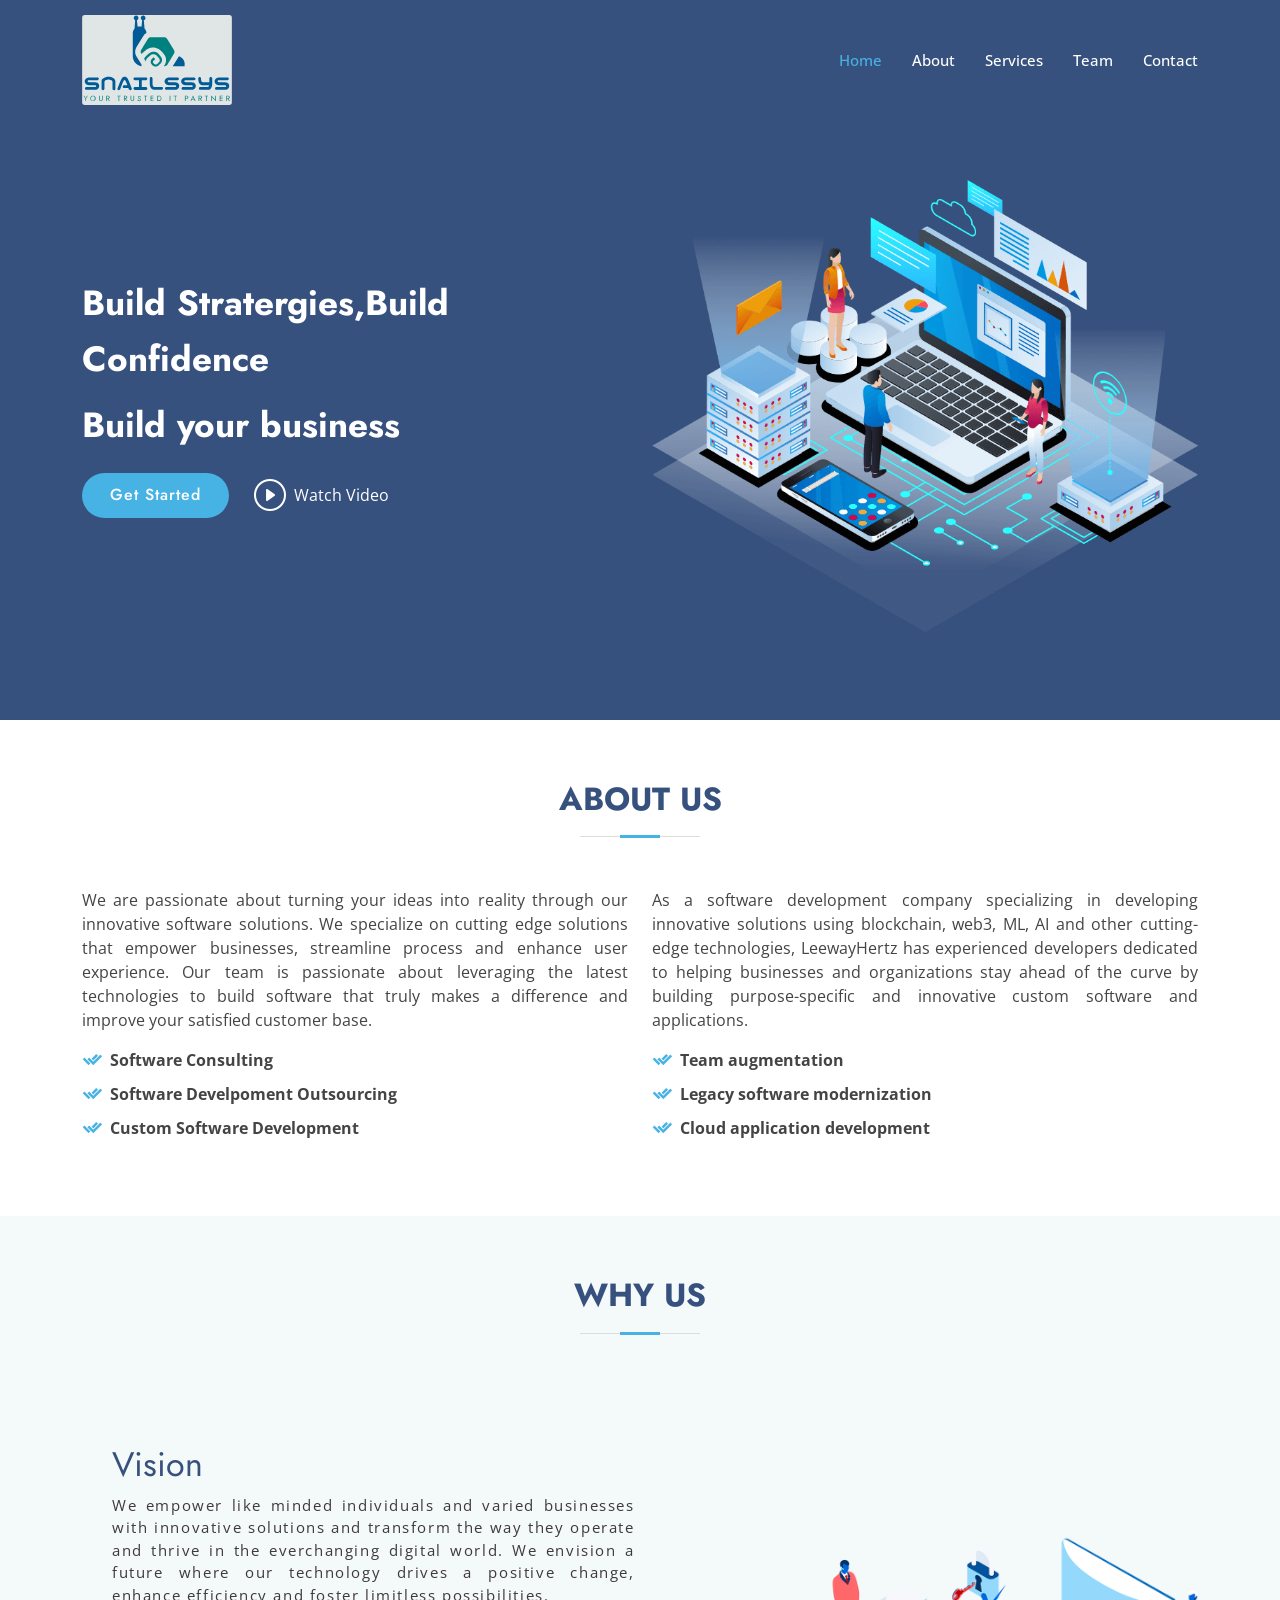
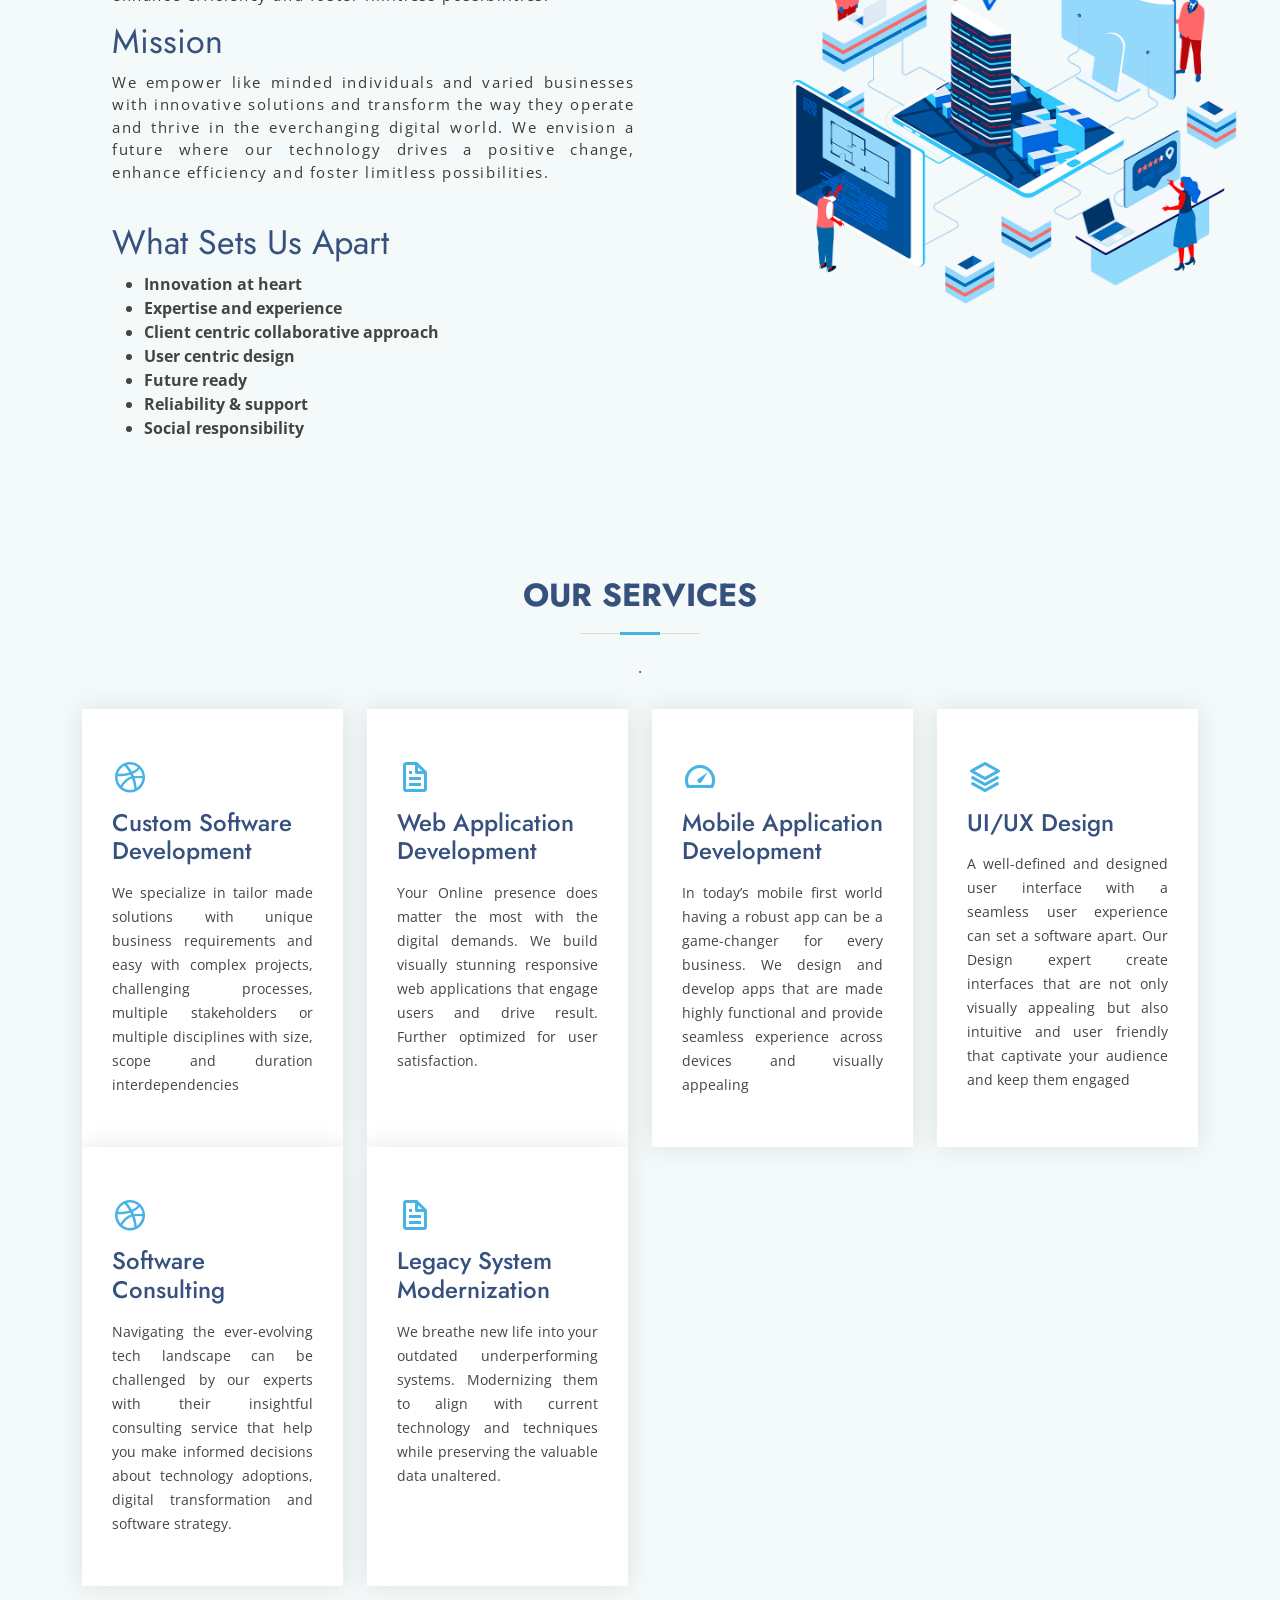
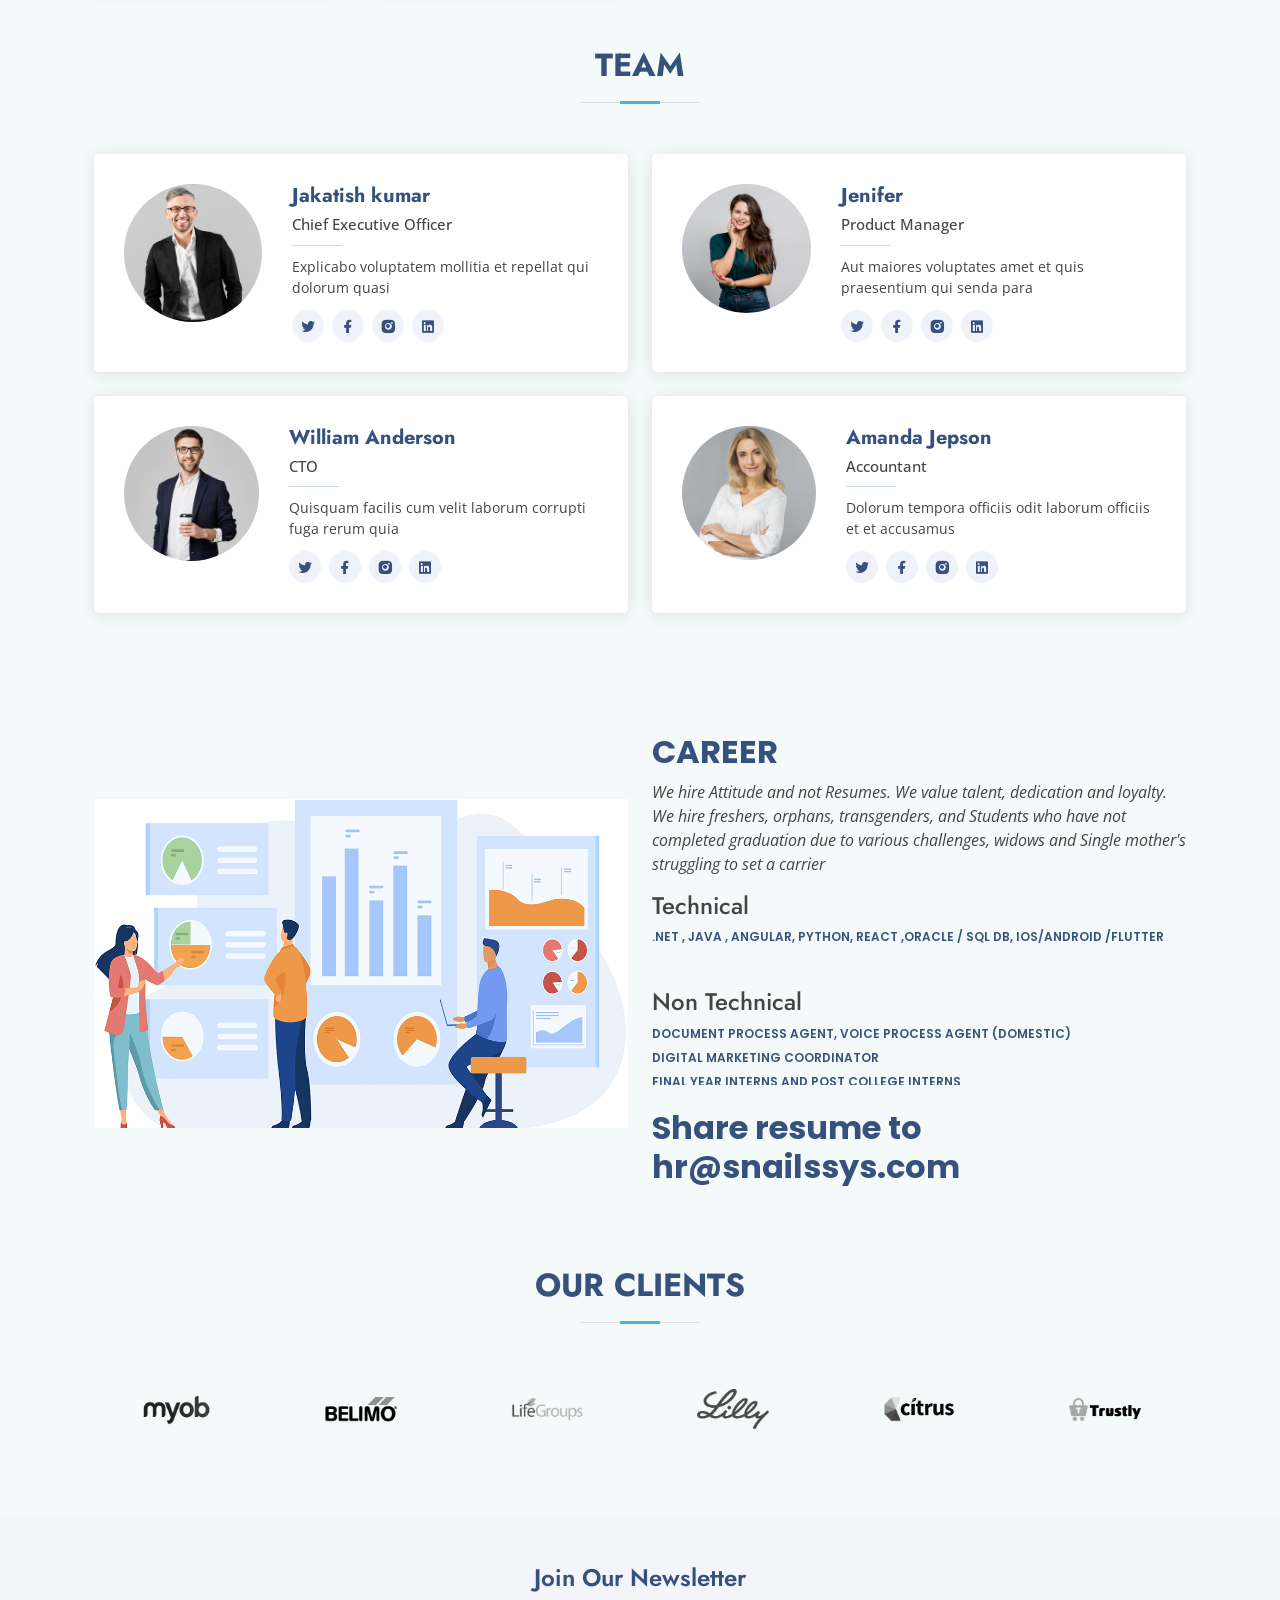
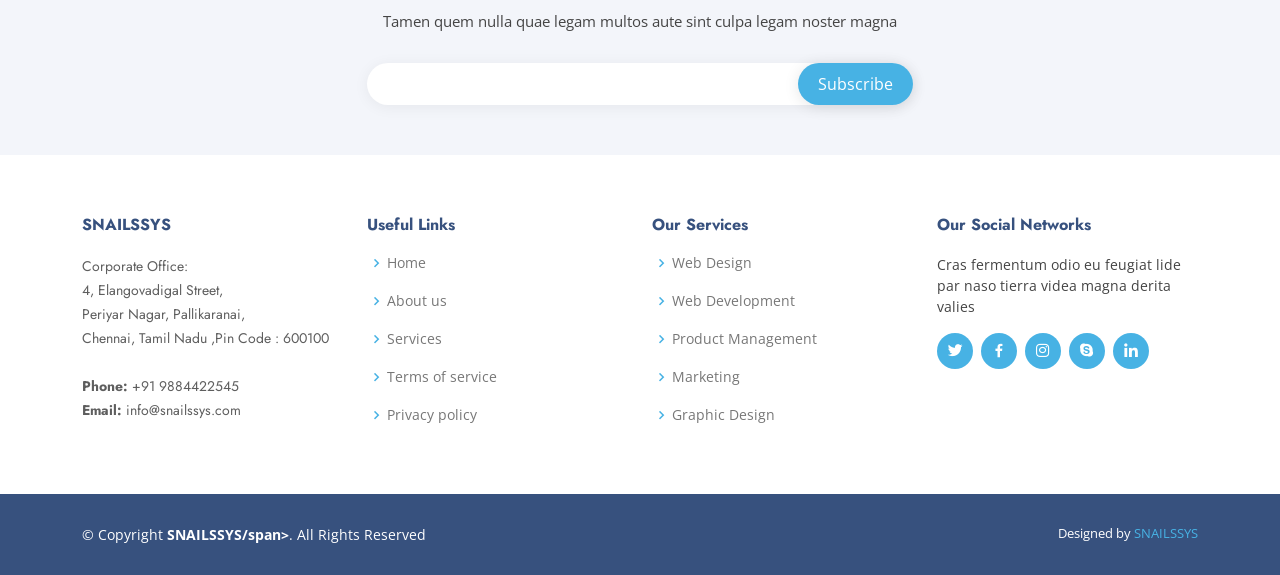
<file: index.html>
<!DOCTYPE html>
<html lang="en">

<head>
  <meta charset="utf-8">
  <meta content="width=device-width, initial-scale=1.0" name="viewport">

  <title>SNAILSSYS</title>
  <meta content="" name="description">
  <meta content="" name="keywords">

  <!-- Favicons -->
  <link href="assets/img/favicon.ico" rel="icon">
  <link href="assets/img/apple-touch-icon.png" rel="apple-touch-icon">

  <!-- Google Fonts -->
  <link href="https://fonts.googleapis.com/css?family=Open+Sans:300,300i,400,400i,600,600i,700,700i|Jost:300,300i,400,400i,500,500i,600,600i,700,700i|Poppins:300,300i,400,400i,500,500i,600,600i,700,700i" rel="stylesheet">

  <!-- Vendor CSS Files -->
  <link href="assets/vendor/aos/aos.css" rel="stylesheet">
  <link href="assets/vendor/bootstrap/css/bootstrap.min.css" rel="stylesheet">
  <link href="assets/vendor/bootstrap-icons/bootstrap-icons.css" rel="stylesheet">
  <link href="assets/vendor/boxicons/css/boxicons.min.css" rel="stylesheet">
  <link href="assets/vendor/glightbox/css/glightbox.min.css" rel="stylesheet">
  <link href="assets/vendor/remixicon/remixicon.css" rel="stylesheet">
  <link href="assets/vendor/swiper/swiper-bundle.min.css" rel="stylesheet">

  <!-- Template Main CSS File -->
  <link href="assets/css/style.css" rel="stylesheet">

  <!-- =======================================================
  * Template Name: Arsha
  * Updated: Jul 05 2023 with Bootstrap v5.3.0
  * Template URL: https://bootstrapmade.com/arsha-free-bootstrap-html-template-corporate/
  * Author: BootstrapMade.com
  * License: https://bootstrapmade.com/license/
  ======================================================== -->
  <style type="text/css">
<!--
.style2 {color: #868686}
-->
  </style>
</head>

<body>

  <!-- ======= Header ======= -->
  <header id="header" class="fixed-top ">
    <div class="container d-flex align-items-center">

      <!--<h1 class="logo me-auto"><a href="index.html"><</a></h1>
      <!-- Uncomment below if you prefer to use an image logo -->
      <a href="index.html" class="logo me-auto"><img src="assets/img/logo2.svg" alt="" class="img-fluid"></a>

      <nav id="navbar" class="navbar">
        <ul>
          <li><a class="nav-link scrollto active" href="#hero">Home</a></li>
          <li><a class="nav-link scrollto" href="#about">About</a></li>
          <li><a class="nav-link scrollto" href="#services">Services</a></li>
         <!-- <li><a class="nav-link   scrollto" href="#portfolio">Portfolio</a></li>-->
          <li><a class="nav-link scrollto" href="#team">Team</a></li>
         <!-- <li class="dropdown"><a href="#"><span>Drop Down</span> <i class="bi bi-chevron-down"></i></a>
            <ul>
              <li><a href="#">Drop Down 1</a></li>
              <li class="dropdown"><a href="#"><span>Deep Drop Down</span> <i class="bi bi-chevron-right"></i></a>
                <ul>
                  <li><a href="#">Deep Drop Down 1</a></li>
                  <li><a href="#">Deep Drop Down 2</a></li>
                  <li><a href="#">Deep Drop Down 3</a></li>
                  <li><a href="#">Deep Drop Down 4</a></li>
                  <li><a href="#">Deep Drop Down 5</a></li>
                </ul>
              </li>
              <li><a href="#">Drop Down 2</a></li>
              <li><a href="#">Drop Down 3</a></li>
              <li><a href="#">Drop Down 4</a></li>
            </ul>
          </li>-->
          <li><a class="nav-link scrollto" href="contact.html">Contact</a></li>
          
        </ul>
        <i class="bi bi-list mobile-nav-toggle"></i>
      </nav><!-- .navbar -->

    </div>
  </header><!-- End Header -->

  <!-- ======= Hero Section ======= -->
  <section id="hero" class="d-flex align-items-center">

    <div class="container">
      <div class="row">
        <div class="col-lg-6 d-flex flex-column justify-content-center pt-4 pt-lg-0 order-2 order-lg-1" data-aos="fade-up" data-aos-delay="200">
          <h1>Build Stratergies,Build Confidence </h1>
          <h1>Build your business</h1>
          <div class="d-flex justify-content-center justify-content-lg-start">
            <a href="contact.html" class="btn-get-started scrollto">Get Started</a>
            <a href="https://www.youtube.com/watch?v=jDDaplaOz7Q" class="glightbox btn-watch-video"><i class="bi bi-play-circle"></i><span>Watch Video</span></a>
          </div>
        </div>
        <div class="col-lg-6 order-1 order-lg-2 hero-img" data-aos="zoom-in" data-aos-delay="200">
          <img src="assets/img/hero-img.png" class="img-fluid animated" alt="">
        </div>
      </div>
    </div>

  </section><!-- End Hero -->

  <main id ="main">

    <!-- ======= Clients Section ======= -->
    <!--<section id="clients" class="clients section-bg">
      <div class="container">

        <div class="row" data-aos="zoom-in">

          <div class="col-lg-2 col-md-4 col-6 d-flex align-items-center justify-content-center">
            <img src="assets/img/clients/client-1.png" class="img-fluid" alt="">
          </div>

          <div class="col-lg-2 col-md-4 col-6 d-flex align-items-center justify-content-center">
            <img src="assets/img/clients/client-2.png" class="img-fluid" alt="">
          </div>

          <div class="col-lg-2 col-md-4 col-6 d-flex align-items-center justify-content-center">
            <img src="assets/img/clients/client-3.png" class="img-fluid" alt="">
          </div>

          <div class="col-lg-2 col-md-4 col-6 d-flex align-items-center justify-content-center">
            <img src="assets/img/clients/client-4.png" class="img-fluid" alt="">
          </div>

          <div class="col-lg-2 col-md-4 col-6 d-flex align-items-center justify-content-center">
            <img src="assets/img/clients/client-5.png" class="img-fluid" alt="">
          </div>

          <div class="col-lg-2 col-md-4 col-6 d-flex align-items-center justify-content-center">
            <img src="assets/img/clients/client-6.png" class="img-fluid" alt="">
          </div>

        </div>

      </div>
    </section><!-- End Cliens Section -->

    <!-- ======= About Us Section ======= -->
    <section id="about" class="about">
      <div class="container" data-aos="fade-up">

        <div class="section-title">
          <h2>About Us</h2>
        </div>

        <div class="row content">
          <div class="col-lg-6">
            <p align="justify" >
              We are passionate about turning your ideas into reality through our innovative software solutions. We specialize on cutting edge solutions that empower businesses, streamline process and enhance user experience. Our team is passionate about leveraging the latest technologies to build software that truly makes a difference and improve your satisfied customer base.            </p>
            <ul>
             <strong> <li><i class="ri-check-double-line"></i>Software Consulting</li>
              <li><i class="ri-check-double-line"></i> Software Develpoment Outsourcing </li>
              <li><i class="ri-check-double-line"></i> Custom Software Development</li>
             </strong>
            </ul>
          </div>
          <div class="col-lg-6 pt-4 pt-lg-0">
            <p align ="justify">
            As a software development company specializing in developing innovative solutions using blockchain, web3, ML, AI and other cutting-edge technologies, LeewayHertz has experienced developers dedicated to helping businesses and organizations stay ahead of the curve by building purpose-specific and innovative custom software and applications.            </p>
			<ul>
             <strong> <li><i class="ri-check-double-line"></i>Team augmentation</li>
              <li><i class="ri-check-double-line"></i> Legacy software modernization  </li>
              <li><i class="ri-check-double-line"></i> Cloud application development</li>
             </strong>
            </ul>
           <!-- <a href="#" class="btn-learn-more">Learn More</a>-->
          </div>
        </div>

      </div>
    </section><!-- End About Us Section -->

    <!-- ======= Why Us Section ======= -->
    <section id="why-us" class="why-us section-bg">
      <div class="container-fluid" data-aos="fade-up">

        <div class="row">
<div class="section-title">
          <h2>Why  Us</h2>
        </div>
          <div class="col-lg-7 d-flex flex-column justify-content-center align-items-stretch  order-2 order-lg-1">

            <div class="content">
              <h3>Vision</strong></h3>
              <p align="justify" class="style2">
               We empower like minded individuals and varied businesses with innovative solutions and transform the way they operate and thrive in the everchanging digital world. We envision a future where our technology drives a positive change, enhance efficiency and foster limitless possibilities.              </p>
			  
			   <h3>Mission</strong></h3>
              <p align="justify">
               We empower like minded individuals and varied businesses with innovative solutions and transform the way they operate and thrive in the everchanging digital world. We envision a future where our technology drives a positive change, enhance efficiency and foster limitless possibilities.
              </p><br>
			  
			  <h3>What Sets Us Apart </strong></h3>
			   <ul>
             <strong> <li>Innovation at heart</li>
              <li> Expertise and experience  </li>
              <li> Client centric collaborative approach </li>
			   <li> User centric design </li>
			   <li> Future ready   </li>
			     <li>Reliability  & support   </li>
				  <li>Social responsibility    </li>
             </strong>
            </ul>
            </div>

           <!-- <div class="accordion-list">
              <ul>
                <li>
                   Innovation at heart 
                </li>

                <li>
                  <a data-bs-toggle="collapse" data-bs-target="#accordion-list-2" class="collapsed"> Expertise and experience  <i class="bx bx-chevron-down icon-show"></i><i class="bx bx-chevron-up icon-close"></i></a>
                  <div id="accordion-list-2" class="collapse" data-bs-parent=".accordion-list">
                    <p>
                      
                    </p>
                  </div>
                </li>

                <li>
                  <a data-bs-toggle="collapse" data-bs-target="#accordion-list-3" class="collapsed"> Client centric collaborative approach  <i class="bx bx-chevron-down icon-show"></i><i class="bx bx-chevron-up icon-close"></i></a>
                  <div id="accordion-list-3" class="collapse" data-bs-parent=".accordion-list">
                    <p>
                     
                    </p>
                  </div>
                </li>
<li>
                  <a data-bs-toggle="collapse" data-bs-target="#accordion-list-3" class="collapsed"> User centric design  <i class="bx bx-chevron-down icon-show"></i><i class="bx bx-chevron-up icon-close"></i></a>                </li>
				<li>
                  <a data-bs-toggle="collapse" data-bs-target="#accordion-list-3" class="collapsed">Future ready    <i class="bx bx-chevron-down icon-show"></i><i class="bx bx-chevron-up icon-close"></i></a>
                  <div id="accordion-list-3" class="collapse" data-bs-parent=".accordion-list">
                    <p>
                     
                    </p>
                  </div>
                </li>
				<li>
                  <a data-bs-toggle="collapse" data-bs-target="#accordion-list-3" class="collapsed">Reliability  & support     <i class="bx bx-chevron-down icon-show"></i><i class="bx bx-chevron-up icon-close"></i></a>
                  <div id="accordion-list-3" class="collapse" data-bs-parent=".accordion-list">
                    <p>
                     
                    </p>
                  </div>
                </li>
				<li>
                  <a data-bs-toggle="collapse" data-bs-target="#accordion-list-3" class="collapsed">Social responsibility <i class="bx bx-chevron-down icon-show"></i><i class="bx bx-chevron-up icon-close"></i></a>
                  <div id="accordion-list-3" class="collapse" data-bs-parent=".accordion-list">
                    <p>
                     
                    </p>
                  </div>
                </li>
              </ul>
            </div>-->

          </div>

          <div class="col-lg-5 align-items-stretch order-1 order-lg-2 img" style='background-image: url("assets/img/why-us.png");' data-aos="zoom-in" data-aos-delay="150">&nbsp;</div>
        </div>

      </div>
    </section><!-- End Why Us Section -->

    

    <!-- ======= Services Section ======= -->
    <section id="services" class="services section-bg">
      <div class="container" data-aos="fade-up">

        <div class="section-title">
          <h2>OUR Services</h2>
          <p>.</p>
        </div>

        <div class="row">
		
          <div class="col-xl-3 col-md-6 d-flex align-items-stretch" data-aos="zoom-in" data-aos-delay="100">
            <div class="icon-box">
              <div class="icon"><i class="bx bxl-dribbble"></i></div>
              <h4><a href="">Custom Software Development</a></h4>
              <p align="justify">We specialize in tailor made solutions with unique business requirements and easy with complex projects, challenging processes, multiple stakeholders or multiple disciplines with size, scope and duration interdependencies</p>
            </div>
          </div>

          <div class="col-xl-3 col-md-6 d-flex align-items-stretch mt-4 mt-md-0" data-aos="zoom-in" data-aos-delay="200">
            <div class="icon-box">
              <div class="icon"><i class="bx bx-file"></i></div>
              <h4><a href="">Web Application Development</a></h4>
              <p align="justify">Your Online presence does matter the most with the digital demands. We build visually stunning responsive web applications that engage users and drive result. Further optimized for user satisfaction.</p>
            </div>
          </div>

          <div class="col-xl-3 col-md-6 d-flex align-items-stretch mt-4 mt-xl-0" data-aos="zoom-in" data-aos-delay="300">
            <div class="icon-box">
              <div class="icon"><i class="bx bx-tachometer"></i></div>
              <h4><a href="">Mobile Application Development</a></h4>
              <p align="justify">In today’s mobile first world having a robust app can be a game-changer for every business. We design and develop apps that are made highly functional and provide seamless experience across devices and visually appealing</p>
            </div>
          </div>

          <div class="col-xl-3 col-md-6 d-flex align-items-stretch mt-4 mt-xl-0" data-aos="zoom-in" data-aos-delay="400">
            <div class="icon-box">
              <div class="icon"><i class="bx bx-layer"></i></div>
              <h4><a href="">UI/UX Design</a></h4>
              <p align="justify">A well-defined and designed user interface with a seamless user experience can set a software apart. Our Design expert create interfaces that are not only visually appealing but also intuitive and user friendly that captivate your audience and keep them engaged</p>
            </div>
          </div>
		  <div>
		  </div>
		  

      </div>
	  
	   <div class="row">
		
          <div class="col-xl-3 col-md-6 d-flex align-items-stretch" data-aos="zoom-in" data-aos-delay="100">
            <div class="icon-box">
              <div class="icon"><i class="bx bxl-dribbble"></i></div>
              <h4><a href="">Software Consulting</a></h4>
              <p align="justify">Navigating the ever-evolving tech landscape can be challenged by our experts with their insightful consulting service that help you make informed decisions about technology adoptions, digital transformation and software strategy. </p>
            </div>
          </div>

          <div class="col-xl-3 col-md-6 d-flex align-items-stretch mt-4 mt-md-0" data-aos="zoom-in" data-aos-delay="200">
            <div class="icon-box">
              <div class="icon"><i class="bx bx-file"></i></div>
              <h4><a href="">Legacy System Modernization</a></h4>
              <p align="justify">We breathe new life into your outdated underperforming systems. Modernizing them to align with current technology and techniques while preserving the valuable data unaltered. </p>
            </div>
          </div>

          <!--<div class="col-xl-3 col-md-6 d-flex align-items-stretch mt-4 mt-xl-0" data-aos="zoom-in" data-aos-delay="300">
            <div class="icon-box">
              <div class="icon"><i class="bx bx-tachometer"></i></div>
              <h4><a href="">Mobile Application Development</a></h4>
              <p align="justify">In today’s mobile first world having a robust app can be a game-changer for every business. We design and develop apps that are made highly functional and provide seamless experience across devices and visually appealing</p>
            </div>
          </div>

          <div class="col-xl-3 col-md-6 d-flex align-items-stretch mt-4 mt-xl-0" data-aos="zoom-in" data-aos-delay="400">
            <div class="icon-box">
              <div class="icon"><i class="bx bx-layer"></i></div>
              <h4><a href="">UI/UX Design</a></h4>
              <p align="justify">A well-defined and designed user interface with a seamless user experience can set a software apart. Our Design expert create interfaces that are not only visually appealing but also intuitive and user friendly that captivate your audience and keep them engaged</p>
            </div>
          </div>
		  <div>-->
		  </div
	  
	  
	  
    </section><!-- End Services Section -->

    <!-- ======= Cta Section ======= -->
   <!-- <section id="cta" class="cta">
      <div class="container" data-aos="zoom-in">

        <div class="row">
          <div class="col-lg-9 text-center text-lg-start">
            <h3>Call To Action</h3>
            <p> Duis aute irure dolor in reprehenderit in voluptate velit esse cillum dolore eu fugiat nulla pariatur. Excepteur sint occaecat cupidatat non proident, sunt in culpa qui officia deserunt mollit anim id est laborum.</p>
          </div>
          <div class="col-lg-3 cta-btn-container text-center">
            <a class="cta-btn align-middle" href="#">Call To Action</a>
          </div>
        </div>

      </div>
    </section><!-- End Cta Section -->

    <!-- ======= Portfolio Section ======= -->
    <!--<section id="portfolio" class="portfolio">
      <div class="container" data-aos="fade-up">

        <div class="section-title">
          <h2>Portfolio</h2>
          <p>Magnam dolores commodi suscipit. Necessitatibus eius consequatur ex aliquid fuga eum quidem. Sit sint consectetur velit. Quisquam quos quisquam cupiditate. Et nemo qui impedit suscipit alias ea. Quia fugiat sit in iste officiis commodi quidem hic quas.</p>
        </div>

        <ul id="portfolio-flters" class="d-flex justify-content-center" data-aos="fade-up" data-aos-delay="100">
          <li data-filter="*" class="filter-active">All</li>
          <li data-filter=".filter-app">App</li>
          <li data-filter=".filter-card">Card</li>
          <li data-filter=".filter-web">Web</li>
        </ul>

        <div class="row portfolio-container" data-aos="fade-up" data-aos-delay="200">

          <div class="col-lg-4 col-md-6 portfolio-item filter-app">
            <div class="portfolio-img"><img src="assets/img/portfolio/portfolio-1.jpg" class="img-fluid" alt=""></div>
            <div class="portfolio-info">
              <h4>App 1</h4>
              <p>App</p>
              <a href="assets/img/portfolio/portfolio-1.jpg" data-gallery="portfolioGallery" class="portfolio-lightbox preview-link" title="App 1"><i class="bx bx-plus"></i></a>
              <a href="portfolio-details.html" class="details-link" title="More Details"><i class="bx bx-link"></i></a>            </div>
          </div>

          <div class="col-lg-4 col-md-6 portfolio-item filter-web">
            <div class="portfolio-img"><img src="assets/img/portfolio/portfolio-2.jpg" class="img-fluid" alt=""></div>
            <div class="portfolio-info">
              <h4>Web 3</h4>
              <p>Web</p>
              <a href="assets/img/portfolio/portfolio-2.jpg" data-gallery="portfolioGallery" class="portfolio-lightbox preview-link" title="Web 3"><i class="bx bx-plus"></i></a>
              <a href="portfolio-details.html" class="details-link" title="More Details"><i class="bx bx-link"></i></a>            </div>
          </div>

          <div class="col-lg-4 col-md-6 portfolio-item filter-app">
            <div class="portfolio-img"><img src="assets/img/portfolio/portfolio-3.jpg" class="img-fluid" alt=""></div>
            <div class="portfolio-info">
              <h4>App 2</h4>
              <p>App</p>
              <a href="assets/img/portfolio/portfolio-3.jpg" data-gallery="portfolioGallery" class="portfolio-lightbox preview-link" title="App 2"><i class="bx bx-plus"></i></a>
              <a href="portfolio-details.html" class="details-link" title="More Details"><i class="bx bx-link"></i></a>            </div>
          </div>

          <div class="col-lg-4 col-md-6 portfolio-item filter-card">
            <div class="portfolio-img"><img src="assets/img/portfolio/portfolio-4.jpg" class="img-fluid" alt=""></div>
            <div class="portfolio-info">
              <h4>Card 2</h4>
              <p>Card</p>
              <a href="assets/img/portfolio/portfolio-4.jpg" data-gallery="portfolioGallery" class="portfolio-lightbox preview-link" title="Card 2"><i class="bx bx-plus"></i></a>
              <a href="portfolio-details.html" class="details-link" title="More Details"><i class="bx bx-link"></i></a>            </div>
          </div>

          <div class="col-lg-4 col-md-6 portfolio-item filter-web">
            <div class="portfolio-img"><img src="assets/img/portfolio/portfolio-5.jpg" class="img-fluid" alt=""></div>
            <div class="portfolio-info">
              <h4>Web 2</h4>
              <p>Web</p>
              <a href="assets/img/portfolio/portfolio-5.jpg" data-gallery="portfolioGallery" class="portfolio-lightbox preview-link" title="Web 2"><i class="bx bx-plus"></i></a>
              <a href="portfolio-details.html" class="details-link" title="More Details"><i class="bx bx-link"></i></a>            </div>
          </div>

          <div class="col-lg-4 col-md-6 portfolio-item filter-app">
            <div class="portfolio-img"><img src="assets/img/portfolio/portfolio-6.jpg" class="img-fluid" alt=""></div>
            <div class="portfolio-info">
              <h4>App 3</h4>
              <p>App</p>
              <a href="assets/img/portfolio/portfolio-6.jpg" data-gallery="portfolioGallery" class="portfolio-lightbox preview-link" title="App 3"><i class="bx bx-plus"></i></a>
              <a href="portfolio-details.html" class="details-link" title="More Details"><i class="bx bx-link"></i></a>            </div>
          </div>

          <div class="col-lg-4 col-md-6 portfolio-item filter-card">
            <div class="portfolio-img"><img src="assets/img/portfolio/portfolio-7.jpg" class="img-fluid" alt=""></div>
            <div class="portfolio-info">
              <h4>Card 1</h4>
              <p>Card</p>
              <a href="assets/img/portfolio/portfolio-7.jpg" data-gallery="portfolioGallery" class="portfolio-lightbox preview-link" title="Card 1"><i class="bx bx-plus"></i></a>
              <a href="portfolio-details.html" class="details-link" title="More Details"><i class="bx bx-link"></i></a>            </div>
          </div>

          <div class="col-lg-4 col-md-6 portfolio-item filter-card">
            <div class="portfolio-img"><img src="assets/img/portfolio/portfolio-8.jpg" class="img-fluid" alt=""></div>
            <div class="portfolio-info">
              <h4>Card 3</h4>
              <p>Card</p>
              <a href="assets/img/portfolio/portfolio-8.jpg" data-gallery="portfolioGallery" class="portfolio-lightbox preview-link" title="Card 3"><i class="bx bx-plus"></i></a>
              <a href="portfolio-details.html" class="details-link" title="More Details"><i class="bx bx-link"></i></a>            </div>
          </div>

          <div class="col-lg-4 col-md-6 portfolio-item filter-web">
            <div class="portfolio-img"><img src="assets/img/portfolio/portfolio-9.jpg" class="img-fluid" alt=""></div>
            <div class="portfolio-info">
              <h4>Web 3</h4>
              <p>Web</p>
              <a href="assets/img/portfolio/portfolio-9.jpg" data-gallery="portfolioGallery" class="portfolio-lightbox preview-link" title="Web 3"><i class="bx bx-plus"></i></a>
              <a href="portfolio-details.html" class="details-link" title="More Details"><i class="bx bx-link"></i></a>            </div>
          </div>

        </div>

      </div>
    </section><!-- End Portfolio Section -->

    <!-- ======= Team Section ======= -->
    <section id="team" class="team section-bg">
      <div class="container" data-aos="fade-up">

        <div class="section-title">
          <h2>Team</h2>
          <p></p>
        </div>

        <div class="row">

          <div class="col-lg-6" data-aos="zoom-in" data-aos-delay="100">
            <div class="member d-flex align-items-start">
              <div class="pic"><img src="assets/img/team/team-1.jpg" class="img-fluid" alt=""></div>
              <div class="member-info">
                <h4>Jakatish kumar</h4>
                <span>Chief Executive Officer</span>
                <p>Explicabo voluptatem mollitia et repellat qui dolorum quasi</p>
                <div class="social">
                  <a href=""><i class="ri-twitter-fill"></i></a>
                  <a href=""><i class="ri-facebook-fill"></i></a>
                  <a href=""><i class="ri-instagram-fill"></i></a>
                  <a href=""> <i class="ri-linkedin-box-fill"></i> </a>                </div>
              </div>
            </div>
          </div>

          <div class="col-lg-6 mt-4 mt-lg-0" data-aos="zoom-in" data-aos-delay="200">
            <div class="member d-flex align-items-start">
              <div class="pic"><img src="assets/img/team/team-2.jpg" class="img-fluid" alt=""></div>
              <div class="member-info">
                <h4>Jenifer</h4>
                <span>Product Manager</span>
                <p>Aut maiores voluptates amet et quis praesentium qui senda para</p>
                <div class="social">
                  <a href=""><i class="ri-twitter-fill"></i></a>
                  <a href=""><i class="ri-facebook-fill"></i></a>
                  <a href=""><i class="ri-instagram-fill"></i></a>
                  <a href=""> <i class="ri-linkedin-box-fill"></i> </a>                </div>
              </div>
            </div>
          </div>

          <div class="col-lg-6 mt-4" data-aos="zoom-in" data-aos-delay="300">
            <div class="member d-flex align-items-start">
              <div class="pic"><img src="assets/img/team/team-3.jpg" class="img-fluid" alt=""></div>
              <div class="member-info">
                <h4>William Anderson</h4>
                <span>CTO</span>
                <p>Quisquam facilis cum velit laborum corrupti fuga rerum quia</p>
                <div class="social">
                  <a href=""><i class="ri-twitter-fill"></i></a>
                  <a href=""><i class="ri-facebook-fill"></i></a>
                  <a href=""><i class="ri-instagram-fill"></i></a>
                  <a href=""> <i class="ri-linkedin-box-fill"></i> </a>                </div>
              </div>
            </div>
          </div>

          <div class="col-lg-6 mt-4" data-aos="zoom-in" data-aos-delay="400">
            <div class="member d-flex align-items-start">
              <div class="pic"><img src="assets/img/team/team-4.jpg" class="img-fluid" alt=""></div>
              <div class="member-info">
                <h4>Amanda Jepson</h4>
                <span>Accountant</span>
                <p>Dolorum tempora officiis odit laborum officiis et et accusamus</p>
                <div class="social">
                  <a href=""><i class="ri-twitter-fill"></i></a>
                  <a href=""><i class="ri-facebook-fill"></i></a>
                  <a href=""><i class="ri-instagram-fill"></i></a>
                  <a href=""> <i class="ri-linkedin-box-fill"></i> </a>                </div>
              </div>
            </div>
          </div>

        </div>

      </div>
    </section><!-- End Team Section -->

    <!-- ======= Pricing Section ======= -->
    <!--<section id="pricing" class="pricing">
      <div class="container" data-aos="fade-up">

        <div class="section-title">
          <h2>Pricing</h2>
          <p>Magnam dolores commodi suscipit. Necessitatibus eius consequatur ex aliquid fuga eum quidem. Sit sint consectetur velit. Quisquam quos quisquam cupiditate. Et nemo qui impedit suscipit alias ea. Quia fugiat sit in iste officiis commodi quidem hic quas.</p>
        </div>

        <div class="row">

          <div class="col-lg-4" data-aos="fade-up" data-aos-delay="100">
            <div class="box">
              <h3>Free Plan</h3>
              <h4><sup>$</sup>0<span>per month</span></h4>
              <ul>
                <li><i class="bx bx-check"></i> Quam adipiscing vitae proin</li>
                <li><i class="bx bx-check"></i> Nec feugiat nisl pretium</li>
                <li><i class="bx bx-check"></i> Nulla at volutpat diam uteera</li>
                <li class="na"><i class="bx bx-x"></i> <span>Pharetra massa massa ultricies</span></li>
                <li class="na"><i class="bx bx-x"></i> <span>Massa ultricies mi quis hendrerit</span></li>
              </ul>
              <a href="#" class="buy-btn">Get Started</a>
            </div>
          </div>

          <div class="col-lg-4 mt-4 mt-lg-0" data-aos="fade-up" data-aos-delay="200">
            <div class="box featured">
              <h3>Business Plan</h3>
              <h4><sup>$</sup>29<span>per month</span></h4>
              <ul>
                <li><i class="bx bx-check"></i> Quam adipiscing vitae proin</li>
                <li><i class="bx bx-check"></i> Nec feugiat nisl pretium</li>
                <li><i class="bx bx-check"></i> Nulla at volutpat diam uteera</li>
                <li><i class="bx bx-check"></i> Pharetra massa massa ultricies</li>
                <li><i class="bx bx-check"></i> Massa ultricies mi quis hendrerit</li>
              </ul>
              <a href="#" class="buy-btn">Get Started</a>
            </div>
          </div>

          <div class="col-lg-4 mt-4 mt-lg-0" data-aos="fade-up" data-aos-delay="300">
            <div class="box">
              <h3>Developer Plan</h3>
              <h4><sup>$</sup>49<span>per month</span></h4>
              <ul>
                <li><i class="bx bx-check"></i> Quam adipiscing vitae proin</li>
                <li><i class="bx bx-check"></i> Nec feugiat nisl pretium</li>
                <li><i class="bx bx-check"></i> Nulla at volutpat diam uteera</li>
                <li><i class="bx bx-check"></i> Pharetra massa massa ultricies</li>
                <li><i class="bx bx-check"></i> Massa ultricies mi quis hendrerit</li>
              </ul>
              <a href="#" class="buy-btn">Get Started</a>
            </div>
          </div>

        </div>

      </div>
    </section><!-- End Pricing Section -->
<!-- ======= Skills Section ======= -->
    <section id="skills" class="skills">
      <div class="container" data-aos="fade-up">

        <div class="row">
          <div class="col-lg-6 d-flex align-items-center" data-aos="fade-right" data-aos-delay="100">
            <img src="assets/img/skills.png" class="img-fluid" alt="">
          </div>
          <div class="col-lg-6 pt-4 pt-lg-0 content" data-aos="fade-left" data-aos-delay="100">
            <h3>CAREER</h3>
            <p class="fst-italic">
              We hire Attitude and not Resumes. We value talent, dedication and loyalty.
We hire freshers, orphans, transgenders, and Students who have not completed graduation due to various challenges, widows and Single mother's struggling to set a carrier

            </p>

            <div class="skills-content">
<h4>Technical</h4>
              <div class="progress">
                <span class="skill">.net , Java  , angular, Python, React ,Oracle / Sql DB, iOS/Android /Flutter </span>
                
              </div>
                   </div>
				   
				   
            <div class="skills-content">
<h4>Non Technical</h4>
              <div class="progress">
                <span class="skill">Document process Agent, Voice Process Agent (Domestic) </span>
                 <span class="skill">Digital Marketing Coordinator  </span>
				 <span class="skill">Final Year Interns and post college Interns  </span>
              </div>
			  
                   </div><br>
				  <h3>Share resume to hr@snailssys.com</h3> 
        </div>

      </div>
    </section><!-- End Skills Section -->
	
	
	
	<!-- ======= Clients Section ======= -->
    <section id="clients" class="clients section-bg">
	

	
      <div class="container">
  
        <div class="row" data-aos="zoom-in">
 <div class="section-title">
          <h2>Our Clients</h2>
          
        </div>
          <div class="col-lg-2 col-md-4 col-6 d-flex align-items-center justify-content-center">
            <img src="assets/img/clients/client-1.png" class="img-fluid" alt="">
          </div>

          <div class="col-lg-2 col-md-4 col-6 d-flex align-items-center justify-content-center">
            <img src="assets/img/clients/client-2.png" class="img-fluid" alt="">
          </div>

          <div class="col-lg-2 col-md-4 col-6 d-flex align-items-center justify-content-center">
            <img src="assets/img/clients/client-3.png" class="img-fluid" alt="">
          </div>

          <div class="col-lg-2 col-md-4 col-6 d-flex align-items-center justify-content-center">
            <img src="assets/img/clients/client-4.png" class="img-fluid" alt="">
          </div>

          <div class="col-lg-2 col-md-4 col-6 d-flex align-items-center justify-content-center">
            <img src="assets/img/clients/client-5.png" class="img-fluid" alt="">
          </div>

          <div class="col-lg-2 col-md-4 col-6 d-flex align-items-center justify-content-center">
            <img src="assets/img/clients/client-6.png" class="img-fluid" alt="">
          </div>

        </div>

      </div>
    </section><!-- End Cliens Section -->
    <!-- ======= Frequently Asked Questions Section ======= -->
   <!-- <section id="faq" class="faq section-bg">
      <div class="container" data-aos="fade-up">

        <div class="section-title">
          <h2>Frequently Asked Questions</h2>
          
        </div>

        <div class="faq-list">
          <ul>
            <li data-aos="fade-up" data-aos-delay="100">
              <i class="bx bx-help-circle icon-help"></i> <a data-bs-toggle="collapse" class="collapse" data-bs-target="#faq-list-1">Non consectetur a erat nam at lectus urna duis? <i class="bx bx-chevron-down icon-show"></i><i class="bx bx-chevron-up icon-close"></i></a>
              <div id="faq-list-1" class="collapse show" data-bs-parent=".faq-list">
                <p>
                  Feugiat pretium nibh ipsum consequat. Tempus iaculis urna id volutpat lacus laoreet non curabitur gravida. Venenatis lectus magna fringilla urna porttitor rhoncus dolor purus non.                </p>
              </div>
            </li>

            <li data-aos="fade-up" data-aos-delay="200">
              <i class="bx bx-help-circle icon-help"></i> <a data-bs-toggle="collapse" data-bs-target="#faq-list-2" class="collapsed">Feugiat scelerisque varius morbi enim nunc? <i class="bx bx-chevron-down icon-show"></i><i class="bx bx-chevron-up icon-close"></i></a>
              <div id="faq-list-2" class="collapse" data-bs-parent=".faq-list">
                <p>
                  Dolor sit amet consectetur adipiscing elit pellentesque habitant morbi. Id interdum velit laoreet id donec ultrices. Fringilla phasellus faucibus scelerisque eleifend donec pretium. Est pellentesque elit ullamcorper dignissim. Mauris ultrices eros in cursus turpis massa tincidunt dui.                </p>
              </div>
            </li>

            <li data-aos="fade-up" data-aos-delay="300">
              <i class="bx bx-help-circle icon-help"></i> <a data-bs-toggle="collapse" data-bs-target="#faq-list-3" class="collapsed">Dolor sit amet consectetur adipiscing elit? <i class="bx bx-chevron-down icon-show"></i><i class="bx bx-chevron-up icon-close"></i></a>
              <div id="faq-list-3" class="collapse" data-bs-parent=".faq-list">
                <p>
                  Eleifend mi in nulla posuere sollicitudin aliquam ultrices sagittis orci. Faucibus pulvinar elementum integer enim. Sem nulla pharetra diam sit amet nisl suscipit. Rutrum tellus pellentesque eu tincidunt. Lectus urna duis convallis convallis tellus. Urna molestie at elementum eu facilisis sed odio morbi quis                </p>
              </div>
            </li>

            <li data-aos="fade-up" data-aos-delay="400">
              <i class="bx bx-help-circle icon-help"></i> <a data-bs-toggle="collapse" data-bs-target="#faq-list-4" class="collapsed">Tempus quam pellentesque nec nam aliquam sem et tortor consequat? <i class="bx bx-chevron-down icon-show"></i><i class="bx bx-chevron-up icon-close"></i></a>
              <div id="faq-list-4" class="collapse" data-bs-parent=".faq-list">
                <p>
                  Molestie a iaculis at erat pellentesque adipiscing commodo. Dignissim suspendisse in est ante in. Nunc vel risus commodo viverra maecenas accumsan. Sit amet nisl suscipit adipiscing bibendum est. Purus gravida quis blandit turpis cursus in.                </p>
              </div>
            </li>

            <li data-aos="fade-up" data-aos-delay="500">
              <i class="bx bx-help-circle icon-help"></i> <a data-bs-toggle="collapse" data-bs-target="#faq-list-5" class="collapsed">Tortor vitae purus faucibus ornare. Varius vel pharetra vel turpis nunc eget lorem dolor? <i class="bx bx-chevron-down icon-show"></i><i class="bx bx-chevron-up icon-close"></i></a>
              <div id="faq-list-5" class="collapse" data-bs-parent=".faq-list">
                <p>
                  Laoreet sit amet cursus sit amet dictum sit amet justo. Mauris vitae ultricies leo integer malesuada nunc vel. Tincidunt eget nullam non nisi est sit amet. Turpis nunc eget lorem dolor sed. Ut venenatis tellus in metus vulputate eu scelerisque.                </p>
              </div>
            </li>

          </ul>
        </div>

      </div>
    </section><!-- End Frequently Asked Questions Section -->

    <!-- ======= Contact Section ======= -->
   <!-- <section id="contact" class="contact">
      <div class="container" data-aos="fade-up">

        <div class="section-title">
          <h2>Contact</h2>
          <p>Magnam dolores commodi suscipit. Necessitatibus eius consequatur ex aliquid fuga eum quidem. Sit sint consectetur velit. Quisquam quos quisquam cupiditate. Et nemo qui impedit suscipit alias ea. Quia fugiat sit in iste officiis commodi quidem hic quas.</p>
        </div>

        <div class="row">

          <div class="col-lg-5 d-flex align-items-stretch">
            <div class="info">
              <div class="address">
                <i class="bi bi-geo-alt"></i>
                <h4>Location:</h4>
                <p>A108 Adam Street, New York, NY 535022</p>
              </div>

              <div class="email">
                <i class="bi bi-envelope"></i>
                <h4>Email:</h4>
                <p>info@example.com</p>
              </div>

              <div class="phone">
                <i class="bi bi-phone"></i>
                <h4>Call:</h4>
                <p>+1 5589 55488 55s</p>
              </div>

              <iframe src="https://www.google.com/maps/embed?pb=!1m14!1m8!1m3!1d12097.433213460943!2d-74.0062269!3d40.7101282!3m2!1i1024!2i768!4f13.1!3m3!1m2!1s0x0%3A0xb89d1fe6bc499443!2sDowntown+Conference+Center!5e0!3m2!1smk!2sbg!4v1539943755621" frameborder="0" style="border:0; width: 100%; height: 290px;" allowfullscreen></iframe>
            </div>

          </div>

          <div class="col-lg-7 mt-5 mt-lg-0 d-flex align-items-stretch">
            <form action="forms/contact.php" method="post" role="form" class="php-email-form">
              <div class="row">
                <div class="form-group col-md-6">
                  <label for="name">Your Name</label>
                  <input type="text" name="name" class="form-control" id="name" required>
                </div>
                <div class="form-group col-md-6">
                  <label for="name">Your Email</label>
                  <input type="email" class="form-control" name="email" id="email" required>
                </div>
              </div>
              <div class="form-group">
                <label for="name">Subject</label>
                <input type="text" class="form-control" name="subject" id="subject" required>
              </div>
              <div class="form-group">
                <label for="name">Message</label>
                <textarea class="form-control" name="message" rows="10" required></textarea>
              </div>
              <div class="my-3">
                <div class="loading">Loading</div>
                <div class="error-message"></div>
                <div class="sent-message">Your message has been sent. Thank you!</div>
              </div>
              <div class="text-center"><button type="submit">Send Message</button></div>
            </form>
          </div>

        </div>

      </div>
    </section><!-- End Contact Section -->

  </main><!-- End #main -->

  <!-- ======= Footer ======= -->
  <footer id="footer">

    <div class="footer-newsletter">
      <div class="container">
        <div class="row justify-content-center">
          <div class="col-lg-6">
            <h4>Join Our Newsletter</h4>
            <p>Tamen quem nulla quae legam multos aute sint culpa legam noster magna</p>
            <form action="" method="post">
              <input type="email" name="email"><input type="submit" value="Subscribe">
            </form>
          </div>
        </div>
      </div>
    </div>

    <div class="footer-top">
      <div class="container">
        <div class="row">

          <div class="col-lg-3 col-md-6 footer-contact">
            <h4>SNAILSSYS</h4>
            <p>Corporate Office:<br>
              4, Elangovadigal Street,  <br>
             Periyar Nagar, Pallikaranai,<br>
              Chennai, Tamil Nadu ,Pin Code : 600100 <br><br>
              <strong>Phone:</strong> +91 9884422545<br>
              <strong>Email:</strong> info@snailssys.com<br>
            </p>
          </div>
          <div class="col-lg-3 col-md-6 footer-links">
            <h4>Useful Links</h4>
            <ul>
              <li><i class="bx bx-chevron-right"></i> <a href="#">Home</a></li>
              <li><i class="bx bx-chevron-right"></i> <a href="#">About us</a></li>
              <li><i class="bx bx-chevron-right"></i> <a href="#">Services</a></li>
              <li><i class="bx bx-chevron-right"></i> <a href="#">Terms of service</a></li>
              <li><i class="bx bx-chevron-right"></i> <a href="#">Privacy policy</a></li>
            </ul>
          </div>

          <div class="col-lg-3 col-md-6 footer-links">
            <h4>Our Services</h4>
            <ul>
              <li><i class="bx bx-chevron-right"></i> <a href="#">Web Design</a></li>
              <li><i class="bx bx-chevron-right"></i> <a href="#">Web Development</a></li>
              <li><i class="bx bx-chevron-right"></i> <a href="#">Product Management</a></li>
              <li><i class="bx bx-chevron-right"></i> <a href="#">Marketing</a></li>
              <li><i class="bx bx-chevron-right"></i> <a href="#">Graphic Design</a></li>
            </ul>
          </div>

          <div class="col-lg-3 col-md-6 footer-links">
            <h4>Our Social Networks</h4>
            <p>Cras fermentum odio eu feugiat lide par naso tierra videa magna derita valies</p>
            <div class="social-links mt-3">
              <a href="#" class="twitter"><i class="bx bxl-twitter"></i></a>
              <a href="#" class="facebook"><i class="bx bxl-facebook"></i></a>
              <a href="#" class="instagram"><i class="bx bxl-instagram"></i></a>
              <a href="#" class="google-plus"><i class="bx bxl-skype"></i></a>
              <a href="#" class="linkedin"><i class="bx bxl-linkedin"></i></a>
            </div>
          </div>

        </div>
      </div>
    </div>

    <div class="container footer-bottom clearfix">
      <div class="copyright">
        &copy; Copyright <strong><span>SNAILSSYS/span></strong>. All Rights Reserved
      </div>
      <div class="credits">
        <!-- All the links in the footer should remain intact. -->
        <!-- You can delete the links only if you purchased the pro version. -->
        <!-- Licensing information: https://bootstrapmade.com/license/ -->
        <!-- Purchase the pro version with working PHP/AJAX contact form: https://bootstrapmade.com/arsha-free-bootstrap-html-template-corporate/ -->
        Designed by <a href="https://bootstrapmade.com/">SNAILSSYS</a>
      </div>
    </div>
  </footer><!-- End Footer -->

  <div id="preloader"></div>
  <a href="#" class="back-to-top d-flex align-items-center justify-content-center"><i class="bi bi-arrow-up-short"></i></a>

  <!-- Vendor JS Files -->
  <script src="assets/vendor/aos/aos.js"></script>
  <script src="assets/vendor/bootstrap/js/bootstrap.bundle.min.js"></script>
  <script src="assets/vendor/glightbox/js/glightbox.min.js"></script>
  <script src="assets/vendor/isotope-layout/isotope.pkgd.min.js"></script>
  <script src="assets/vendor/swiper/swiper-bundle.min.js"></script>
  <script src="assets/vendor/waypoints/noframework.waypoints.js"></script>
  <script src="assets/vendor/php-email-form/validate.js"></script>

  <!-- Template Main JS File -->
  <script src="assets/js/main.js"></script>

</body>

</html>
</file>
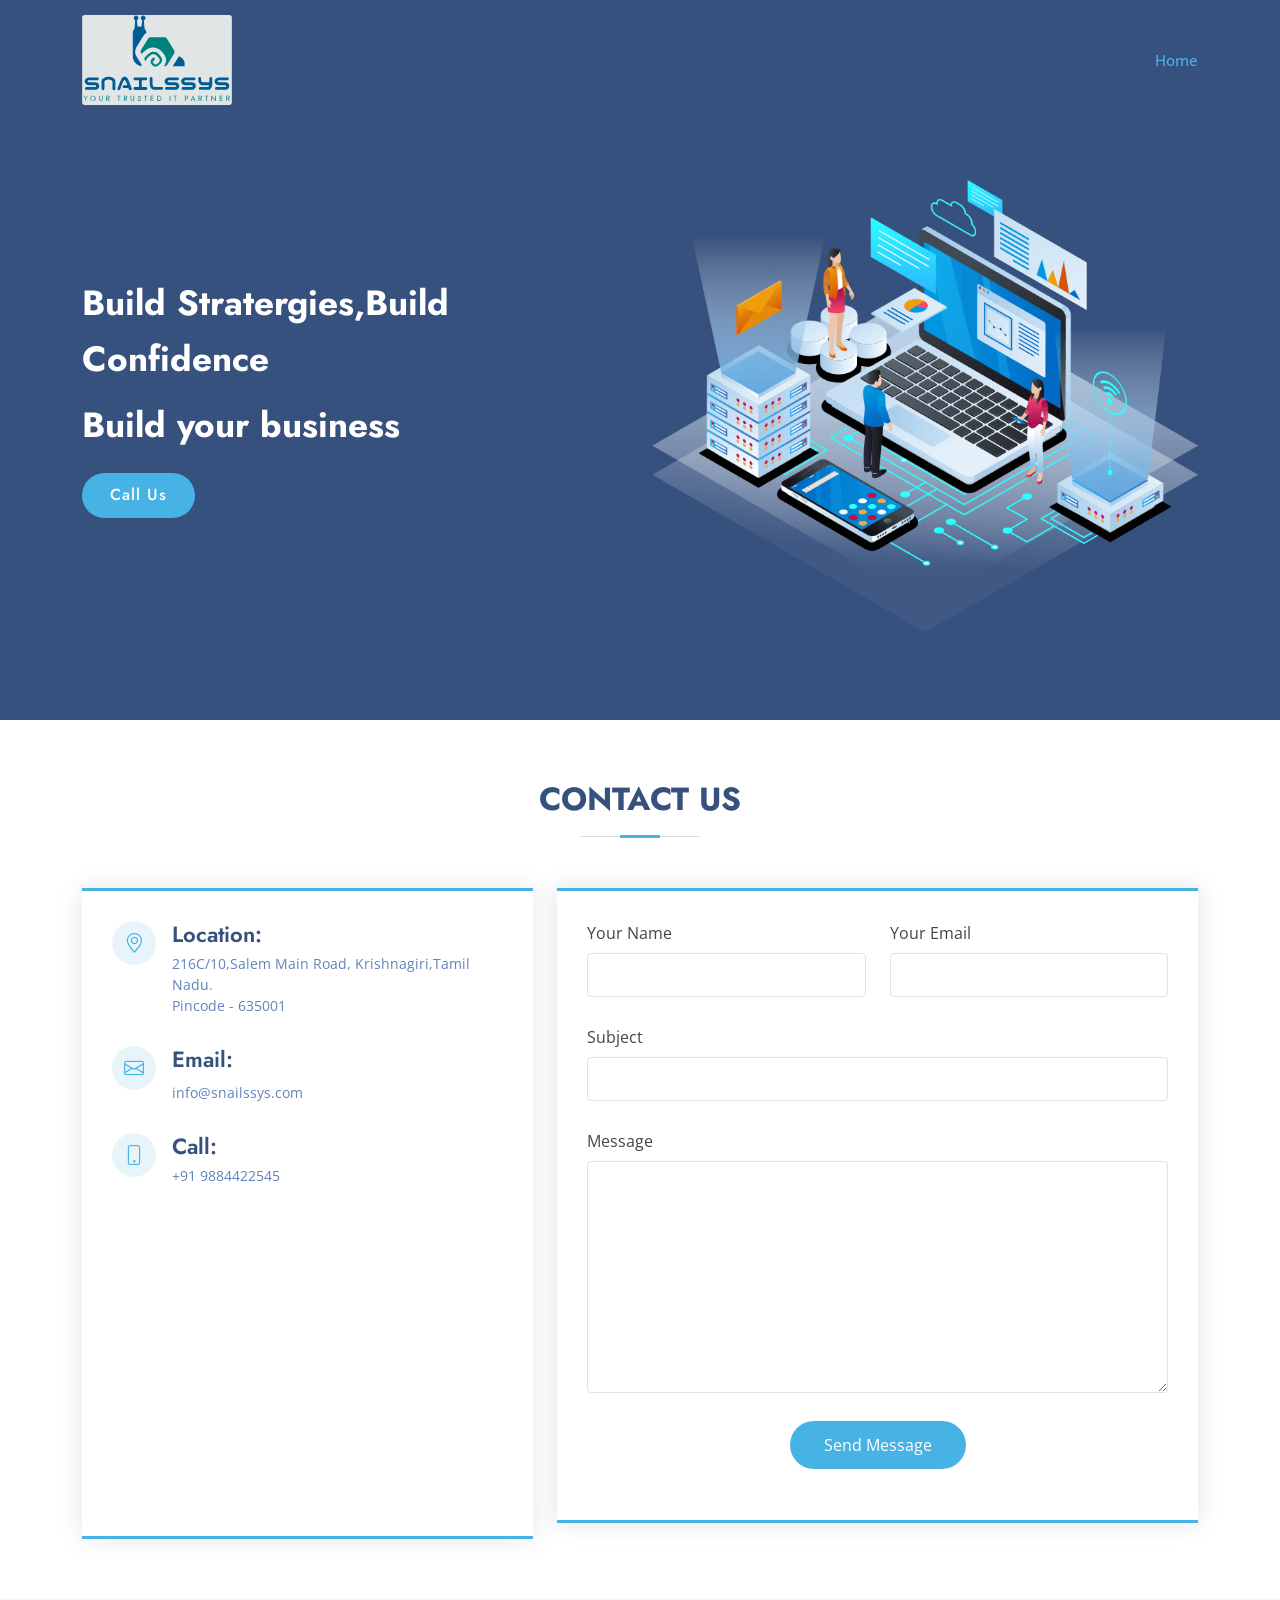
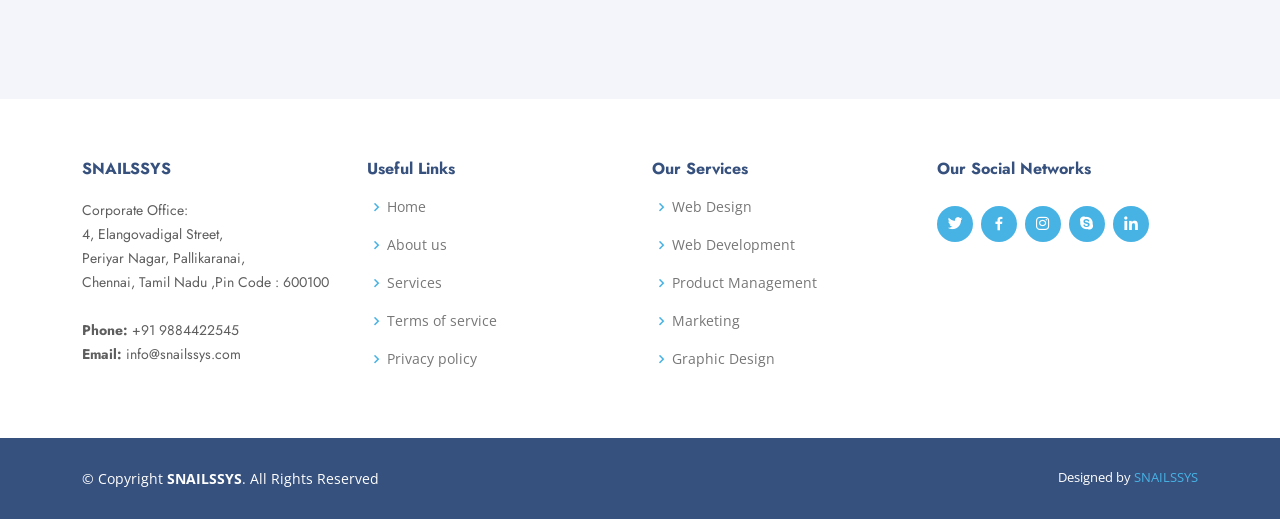
<file: contact.html>
<html lang="en">

<head>
  <meta charset="utf-8">
  <meta content="width=device-width, initial-scale=1.0" name="viewport">

  <title>SNAILSSYS</title>
  <meta content="" name="description">
  <meta content="" name="keywords">

  <!-- Favicons -->
  <link href="assets/img/favicon.ico" rel="icon">
  <link href="assets/img/apple-touch-icon.png" rel="apple-touch-icon">

  <!-- Google Fonts -->
  <link href="https://fonts.googleapis.com/css?family=Open+Sans:300,300i,400,400i,600,600i,700,700i|Jost:300,300i,400,400i,500,500i,600,600i,700,700i|Poppins:300,300i,400,400i,500,500i,600,600i,700,700i" rel="stylesheet">

  <!-- Vendor CSS Files -->
  <link href="assets/vendor/aos/aos.css" rel="stylesheet">
  <link href="assets/vendor/bootstrap/css/bootstrap.min.css" rel="stylesheet">
  <link href="assets/vendor/bootstrap-icons/bootstrap-icons.css" rel="stylesheet">
  <link href="assets/vendor/boxicons/css/boxicons.min.css" rel="stylesheet">
  <link href="assets/vendor/glightbox/css/glightbox.min.css" rel="stylesheet">
  <link href="assets/vendor/remixicon/remixicon.css" rel="stylesheet">
  <link href="assets/vendor/swiper/swiper-bundle.min.css" rel="stylesheet">

  <!-- Template Main CSS File -->
  <link href="assets/css/style.css" rel="stylesheet">

  <!-- =======================================================
  * Template Name: Arsha
  * Updated: Jul 05 2023 with Bootstrap v5.3.0
  * Template URL: https://bootstrapmade.com/arsha-free-bootstrap-html-template-corporate/
  * Author: BootstrapMade.com
  * License: https://bootstrapmade.com/license/
  ======================================================== -->
  <style type="text/css">
<!--
.style2 {color: #868686}
-->
  </style>
</head>

<body>

  <!-- ======= Header ======= -->
  <header id="header" class="fixed-top ">
    <div class="container d-flex align-items-center">

      <!--<h1 class="logo me-auto"><a href="index.html"><</a></h1>
      <!-- Uncomment below if you prefer to use an image logo -->
      <a href="index.html" class="logo me-auto"><img src="assets/img/logo2.svg" alt="" class="img-fluid"></a>

      <nav id="navbar" class="navbar">
        <ul>
          <li><a class="nav-link scrollto active" href="index.html">Home</a></li>
          <!--<li><a class="nav-link scrollto" href="#about">About</a></li>
          <li><a class="nav-link scrollto" href="#services">Services</a></li>
          <li><a class="nav-link   scrollto" href="#portfolio">Portfolio</a></li>
          <li><a class="nav-link scrollto" href="#team">Team</a></li>
         <!-- <li class="dropdown"><a href="#"><span>Drop Down</span> <i class="bi bi-chevron-down"></i></a>
            <ul>
              <li><a href="#">Drop Down 1</a></li>
              <li class="dropdown"><a href="#"><span>Deep Drop Down</span> <i class="bi bi-chevron-right"></i></a>
                <ul>
                  <li><a href="#">Deep Drop Down 1</a></li>
                  <li><a href="#">Deep Drop Down 2</a></li>
                  <li><a href="#">Deep Drop Down 3</a></li>
                  <li><a href="#">Deep Drop Down 4</a></li>
                  <li><a href="#">Deep Drop Down 5</a></li>
                </ul>
              </li>
              <li><a href="#">Drop Down 2</a></li>
              <li><a href="#">Drop Down 3</a></li>
              <li><a href="#">Drop Down 4</a></li>
            </ul>
          </li
          <li><a class="nav-link scrollto" href="#contact">Contact</a></li>
          <li><a class="getstarted scrollto" href="#about">Get Started</a></li>-->
        </ul>
        <i class="bi bi-list mobile-nav-toggle"></i>
      </nav><!-- .navbar -->

    </div>
  </header><!-- End Header -->
  
  <!-- ======= Hero Section ======= -->
  <section id="hero" class="d-flex align-items-center">

    <div class="container">
      <div class="row">
        <div class="col-lg-6 d-flex flex-column justify-content-center pt-4 pt-lg-0 order-2 order-lg-1" data-aos="fade-up" data-aos-delay="200">
          <h1>Build Stratergies,Build Confidence </h1>
          <h1>Build your business</h1>
          <div class="d-flex justify-content-center justify-content-lg-start">
            <a href="#about" class="btn-get-started scrollto">Call Us</a>
            
          </div>
        </div>
        <div class="col-lg-6 order-1 order-lg-2 hero-img" data-aos="zoom-in" data-aos-delay="200">
          <img src="assets/img/hero-img.png" class="img-fluid animated" alt="">
        </div>
      </div>
    </div>

  </section><!-- End Hero -->
  
  <main id ="main">
  
  
   <!-- ======= Contact Section ======= -->
    <section id="contact" class="contact">
      <div class="container" data-aos="fade-up">

        <div class="section-title">
          <h2>Contact Us</h2>
          <p></p>
        </div>

        <div class="row">

          <div class="col-lg-5 d-flex align-items-stretch">
            <div class="info">
              <div class="address">
                <i class="bi bi-geo-alt"></i>
                <h4>Location:</h4>
                <p>216C/10,Salem Main Road, 
Krishnagiri,Tamil Nadu.<br>
Pincode - 635001
</p>
              </div>

              <div class="email">
                <i class="bi bi-envelope"></i>
                <h4>Email:</h4>
                <p>info@snailssys.com</p>
              </div>

              <div class="phone">
                <i class="bi bi-phone"></i>
                <h4>Call:</h4>
                <p>+91 9884422545</p>
              </div>

              <iframe src="https://www.google.com/maps/embed?pb=!1m14!1m8!1m3!1d12097.433213460943!2d-74.0062269!3d40.7101282!3m2!1i1024!2i768!4f13.1!3m3!1m2!1s0x0%3A0xb89d1fe6bc499443!2sDowntown+Conference+Center!5e0!3m2!1smk!2sbg!4v1539943755621" frameborder="0" style="border:0; width: 100%; height: 290px;" allowfullscreen></iframe>
            </div>

          </div>

          <div class="col-lg-7 mt-5 mt-lg-0 d-flex align-items-stretch">
            <form action="forms/contact.php" method="post" role="form" class="php-email-form">
              <div class="row">
                <div class="form-group col-md-6">
                  <label for="name">Your Name</label>
                  <input type="text" name="name" class="form-control" id="name" required>
                </div>
                <div class="form-group col-md-6">
                  <label for="name">Your Email</label>
                  <input type="email" class="form-control" name="email" id="email" required>
                </div>
              </div>
              <div class="form-group">
                <label for="name">Subject</label>
                <input type="text" class="form-control" name="subject" id="subject" required>
              </div>
              <div class="form-group">
                <label for="name">Message</label>
                <textarea class="form-control" name="message" rows="10" required></textarea>
              </div>
              <div class="my-3">
                <div class="loading">Loading</div>
                <div class="error-message"></div>
                <div class="sent-message">Your message has been sent. Thank you!</div>
              </div>
              <div class="text-center"><button type="submit">Send Message</button></div>
            </form>
          </div>

        </div>

      </div>
    </section><!-- End Contact Section -->

  </main><!-- End #main -->
<!--start footer-->
  
  <footer id="footer">

    <div class="footer-newsletter">
      <div class="container">
        <div class="row justify-content-center">
         <!-- <div class="col-lg-6">
            <h4>Join Our Newsletter</h4>
            <p>Tamen quem nulla quae legam multos aute sint culpa legam noster magna</p>
            <form action="" method="post">
              <input type="email" name="email"><input type="submit" value="Subscribe">
            </form>
          </div>-->
        </div>
      </div>
    </div>

    <div class="footer-top">
      <div class="container">
        <div class="row">

          <div class="col-lg-3 col-md-6 footer-contact">
            <h4>SNAILSSYS</h4>
            <p>Corporate Office:<br> 
              4, Elangovadigal Street,  <br>
             Periyar Nagar, Pallikaranai,<br>
              Chennai, Tamil Nadu ,Pin Code : 600100 <br><br>
              <strong>Phone:</strong> +91 9884422545<br>
              <strong>Email:</strong> info@snailssys.com<br>
            </p>
          </div>

          <div class="col-lg-3 col-md-6 footer-links">
            <h4>Useful Links</h4>
            <ul>
              <li><i class="bx bx-chevron-right"></i> <a href="#">Home</a></li>
              <li><i class="bx bx-chevron-right"></i> <a href="#">About us</a></li>
              <li><i class="bx bx-chevron-right"></i> <a href="#">Services</a></li>
              <li><i class="bx bx-chevron-right"></i> <a href="#">Terms of service</a></li>
              <li><i class="bx bx-chevron-right"></i> <a href="#">Privacy policy</a></li>
            </ul>
          </div>

          <div class="col-lg-3 col-md-6 footer-links">
            <h4>Our Services</h4>
            <ul>
              <li><i class="bx bx-chevron-right"></i> <a href="#">Web Design</a></li>
              <li><i class="bx bx-chevron-right"></i> <a href="#">Web Development</a></li>
              <li><i class="bx bx-chevron-right"></i> <a href="#">Product Management</a></li>
              <li><i class="bx bx-chevron-right"></i> <a href="#">Marketing</a></li>
              <li><i class="bx bx-chevron-right"></i> <a href="#">Graphic Design</a></li>
            </ul>
          </div>

          <div class="col-lg-3 col-md-6 footer-links">
            <h4>Our Social Networks</h4>
           
            <div class="social-links mt-3">
              <a href="#" class="twitter"><i class="bx bxl-twitter"></i></a>
              <a href="#" class="facebook"><i class="bx bxl-facebook"></i></a>
              <a href="#" class="instagram"><i class="bx bxl-instagram"></i></a>
              <a href="#" class="google-plus"><i class="bx bxl-skype"></i></a>
              <a href="#" class="linkedin"><i class="bx bxl-linkedin"></i></a>
            </div>
          </div>

        </div>
      </div>
    </div>

    <div class="container footer-bottom clearfix">
      <div class="copyright">
        &copy; Copyright <strong><span>SNAILSSYS</span></strong>. All Rights Reserved
      </div>
      <div class="credits">
        <!-- All the links in the footer should remain intact. -->
        <!-- You can delete the links only if you purchased the pro version. -->
        <!-- Licensing information: https://bootstrapmade.com/license/ -->
        <!-- Purchase the pro version with working PHP/AJAX contact form: https://bootstrapmade.com/arsha-free-bootstrap-html-template-corporate/ -->
        Designed by <a href="https://bootstrapmade.com/">SNAILSSYS</a>
      </div>
    </div>
  </footer><!-- End Footer -->

  <div id="preloader"></div>
  <a href="#" class="back-to-top d-flex align-items-center justify-content-center"><i class="bi bi-arrow-up-short"></i></a>

  <!-- Vendor JS Files -->
  <script src="assets/vendor/aos/aos.js"></script>
  <script src="assets/vendor/bootstrap/js/bootstrap.bundle.min.js"></script>
  <script src="assets/vendor/glightbox/js/glightbox.min.js"></script>
  <script src="assets/vendor/isotope-layout/isotope.pkgd.min.js"></script>
  <script src="assets/vendor/swiper/swiper-bundle.min.js"></script>
  <script src="assets/vendor/waypoints/noframework.waypoints.js"></script>
  <script src="assets/vendor/php-email-form/validate.js"></script>

  <!-- Template Main JS File -->
  <script src="assets/js/main.js"></script>

</body>

</html>
</file>
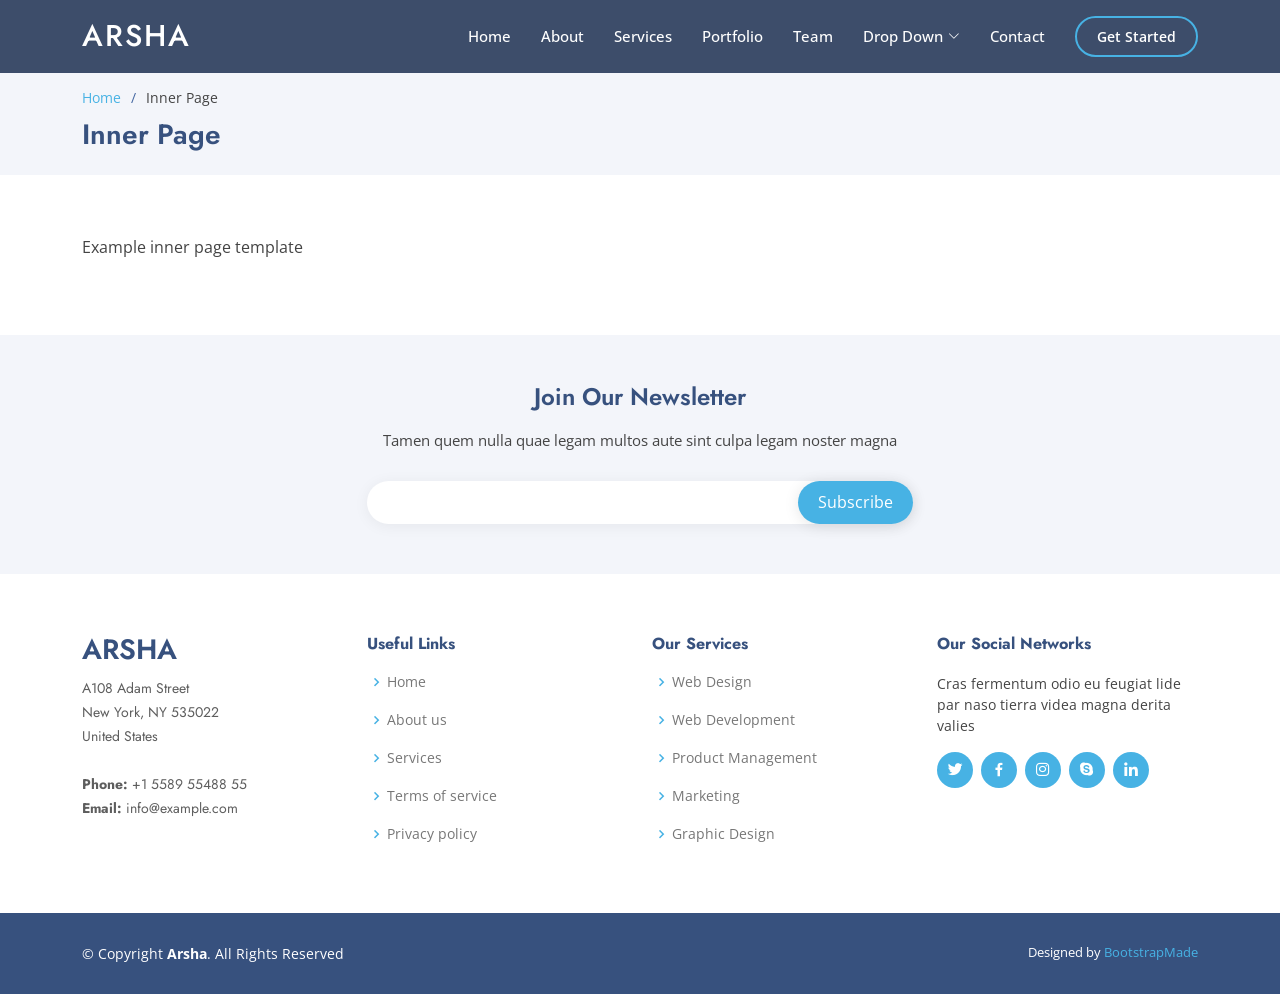
<file: inner-page.html>
<!DOCTYPE html>
<html lang="en">

<head>
  <meta charset="utf-8">
  <meta content="width=device-width, initial-scale=1.0" name="viewport">

  <title>Inner Page - Arsha Bootstrap Template</title>
  <meta content="" name="description">
  <meta content="" name="keywords">

  <!-- Favicons -->
  <link href="assets/img/favicon.png" rel="icon">
  <link href="assets/img/apple-touch-icon.png" rel="apple-touch-icon">

  <!-- Google Fonts -->
  <link href="https://fonts.googleapis.com/css?family=Open+Sans:300,300i,400,400i,600,600i,700,700i|Jost:300,300i,400,400i,500,500i,600,600i,700,700i|Poppins:300,300i,400,400i,500,500i,600,600i,700,700i" rel="stylesheet">

  <!-- Vendor CSS Files -->
  <link href="assets/vendor/aos/aos.css" rel="stylesheet">
  <link href="assets/vendor/bootstrap/css/bootstrap.min.css" rel="stylesheet">
  <link href="assets/vendor/bootstrap-icons/bootstrap-icons.css" rel="stylesheet">
  <link href="assets/vendor/boxicons/css/boxicons.min.css" rel="stylesheet">
  <link href="assets/vendor/glightbox/css/glightbox.min.css" rel="stylesheet">
  <link href="assets/vendor/remixicon/remixicon.css" rel="stylesheet">
  <link href="assets/vendor/swiper/swiper-bundle.min.css" rel="stylesheet">

  <!-- Template Main CSS File -->
  <link href="assets/css/style.css" rel="stylesheet">

  <!-- =======================================================
  * Template Name: Arsha
  * Updated: Jul 05 2023 with Bootstrap v5.3.0
  * Template URL: https://bootstrapmade.com/arsha-free-bootstrap-html-template-corporate/
  * Author: BootstrapMade.com
  * License: https://bootstrapmade.com/license/
  ======================================================== -->
</head>

<body>

  <!-- ======= Header ======= -->
  <header id="header" class="fixed-top header-inner-pages">
    <div class="container d-flex align-items-center">

      <h1 class="logo me-auto"><a href="index.html">Arsha</a></h1>
      <!-- Uncomment below if you prefer to use an image logo -->
      <!-- <a href="index.html" class="logo me-auto"><img src="assets/img/logo.png" alt="" class="img-fluid"></a>-->

      <nav id="navbar" class="navbar">
        <ul>
          <li><a class="nav-link scrollto " href="#hero">Home</a></li>
          <li><a class="nav-link scrollto" href="#about">About</a></li>
          <li><a class="nav-link scrollto" href="#services">Services</a></li>
          <li><a class="nav-link   scrollto" href="#portfolio">Portfolio</a></li>
          <li><a class="nav-link scrollto" href="#team">Team</a></li>
          <li class="dropdown"><a href="#"><span>Drop Down</span> <i class="bi bi-chevron-down"></i></a>
            <ul>
              <li><a href="#">Drop Down 1</a></li>
              <li class="dropdown"><a href="#"><span>Deep Drop Down</span> <i class="bi bi-chevron-right"></i></a>
                <ul>
                  <li><a href="#">Deep Drop Down 1</a></li>
                  <li><a href="#">Deep Drop Down 2</a></li>
                  <li><a href="#">Deep Drop Down 3</a></li>
                  <li><a href="#">Deep Drop Down 4</a></li>
                  <li><a href="#">Deep Drop Down 5</a></li>
                </ul>
              </li>
              <li><a href="#">Drop Down 2</a></li>
              <li><a href="#">Drop Down 3</a></li>
              <li><a href="#">Drop Down 4</a></li>
            </ul>
          </li>
          <li><a class="nav-link scrollto" href="#contact">Contact</a></li>
          <li><a class="getstarted scrollto" href="#about">Get Started</a></li>
        </ul>
        <i class="bi bi-list mobile-nav-toggle"></i>
      </nav><!-- .navbar -->

    </div>
  </header><!-- End Header -->

  <main id="main">

    <!-- ======= Breadcrumbs ======= -->
    <section id="breadcrumbs" class="breadcrumbs">
      <div class="container">

        <ol>
          <li><a href="index.html">Home</a></li>
          <li>Inner Page</li>
        </ol>
        <h2>Inner Page</h2>

      </div>
    </section><!-- End Breadcrumbs -->

    <section class="inner-page">
      <div class="container">
        <p>
          Example inner page template
        </p>
      </div>
    </section>

  </main><!-- End #main -->

  <!-- ======= Footer ======= -->
  <footer id="footer">

    <div class="footer-newsletter">
      <div class="container">
        <div class="row justify-content-center">
          <div class="col-lg-6">
            <h4>Join Our Newsletter</h4>
            <p>Tamen quem nulla quae legam multos aute sint culpa legam noster magna</p>
            <form action="" method="post">
              <input type="email" name="email"><input type="submit" value="Subscribe">
            </form>
          </div>
        </div>
      </div>
    </div>

    <div class="footer-top">
      <div class="container">
        <div class="row">

          <div class="col-lg-3 col-md-6 footer-contact">
            <h3>Arsha</h3>
            <p>
              A108 Adam Street <br>
              New York, NY 535022<br>
              United States <br><br>
              <strong>Phone:</strong> +1 5589 55488 55<br>
              <strong>Email:</strong> info@example.com<br>
            </p>
          </div>

          <div class="col-lg-3 col-md-6 footer-links">
            <h4>Useful Links</h4>
            <ul>
              <li><i class="bx bx-chevron-right"></i> <a href="#">Home</a></li>
              <li><i class="bx bx-chevron-right"></i> <a href="#">About us</a></li>
              <li><i class="bx bx-chevron-right"></i> <a href="#">Services</a></li>
              <li><i class="bx bx-chevron-right"></i> <a href="#">Terms of service</a></li>
              <li><i class="bx bx-chevron-right"></i> <a href="#">Privacy policy</a></li>
            </ul>
          </div>

          <div class="col-lg-3 col-md-6 footer-links">
            <h4>Our Services</h4>
            <ul>
              <li><i class="bx bx-chevron-right"></i> <a href="#">Web Design</a></li>
              <li><i class="bx bx-chevron-right"></i> <a href="#">Web Development</a></li>
              <li><i class="bx bx-chevron-right"></i> <a href="#">Product Management</a></li>
              <li><i class="bx bx-chevron-right"></i> <a href="#">Marketing</a></li>
              <li><i class="bx bx-chevron-right"></i> <a href="#">Graphic Design</a></li>
            </ul>
          </div>

          <div class="col-lg-3 col-md-6 footer-links">
            <h4>Our Social Networks</h4>
            <p>Cras fermentum odio eu feugiat lide par naso tierra videa magna derita valies</p>
            <div class="social-links mt-3">
              <a href="#" class="twitter"><i class="bx bxl-twitter"></i></a>
              <a href="#" class="facebook"><i class="bx bxl-facebook"></i></a>
              <a href="#" class="instagram"><i class="bx bxl-instagram"></i></a>
              <a href="#" class="google-plus"><i class="bx bxl-skype"></i></a>
              <a href="#" class="linkedin"><i class="bx bxl-linkedin"></i></a>
            </div>
          </div>

        </div>
      </div>
    </div>

    <div class="container footer-bottom clearfix">
      <div class="copyright">
        &copy; Copyright <strong><span>Arsha</span></strong>. All Rights Reserved
      </div>
      <div class="credits">
        <!-- All the links in the footer should remain intact. -->
        <!-- You can delete the links only if you purchased the pro version. -->
        <!-- Licensing information: https://bootstrapmade.com/license/ -->
        <!-- Purchase the pro version with working PHP/AJAX contact form: https://bootstrapmade.com/arsha-free-bootstrap-html-template-corporate/ -->
        Designed by <a href="https://bootstrapmade.com/">BootstrapMade</a>
      </div>
    </div>
  </footer><!-- End Footer -->

  <div id="preloader"></div>
  <a href="#" class="back-to-top d-flex align-items-center justify-content-center"><i class="bi bi-arrow-up-short"></i></a>

  <!-- Vendor JS Files -->
  <script src="assets/vendor/aos/aos.js"></script>
  <script src="assets/vendor/bootstrap/js/bootstrap.bundle.min.js"></script>
  <script src="assets/vendor/glightbox/js/glightbox.min.js"></script>
  <script src="assets/vendor/isotope-layout/isotope.pkgd.min.js"></script>
  <script src="assets/vendor/swiper/swiper-bundle.min.js"></script>
  <script src="assets/vendor/waypoints/noframework.waypoints.js"></script>
  <script src="assets/vendor/php-email-form/validate.js"></script>

  <!-- Template Main JS File -->
  <script src="assets/js/main.js"></script>

</body>

</html>
</file>
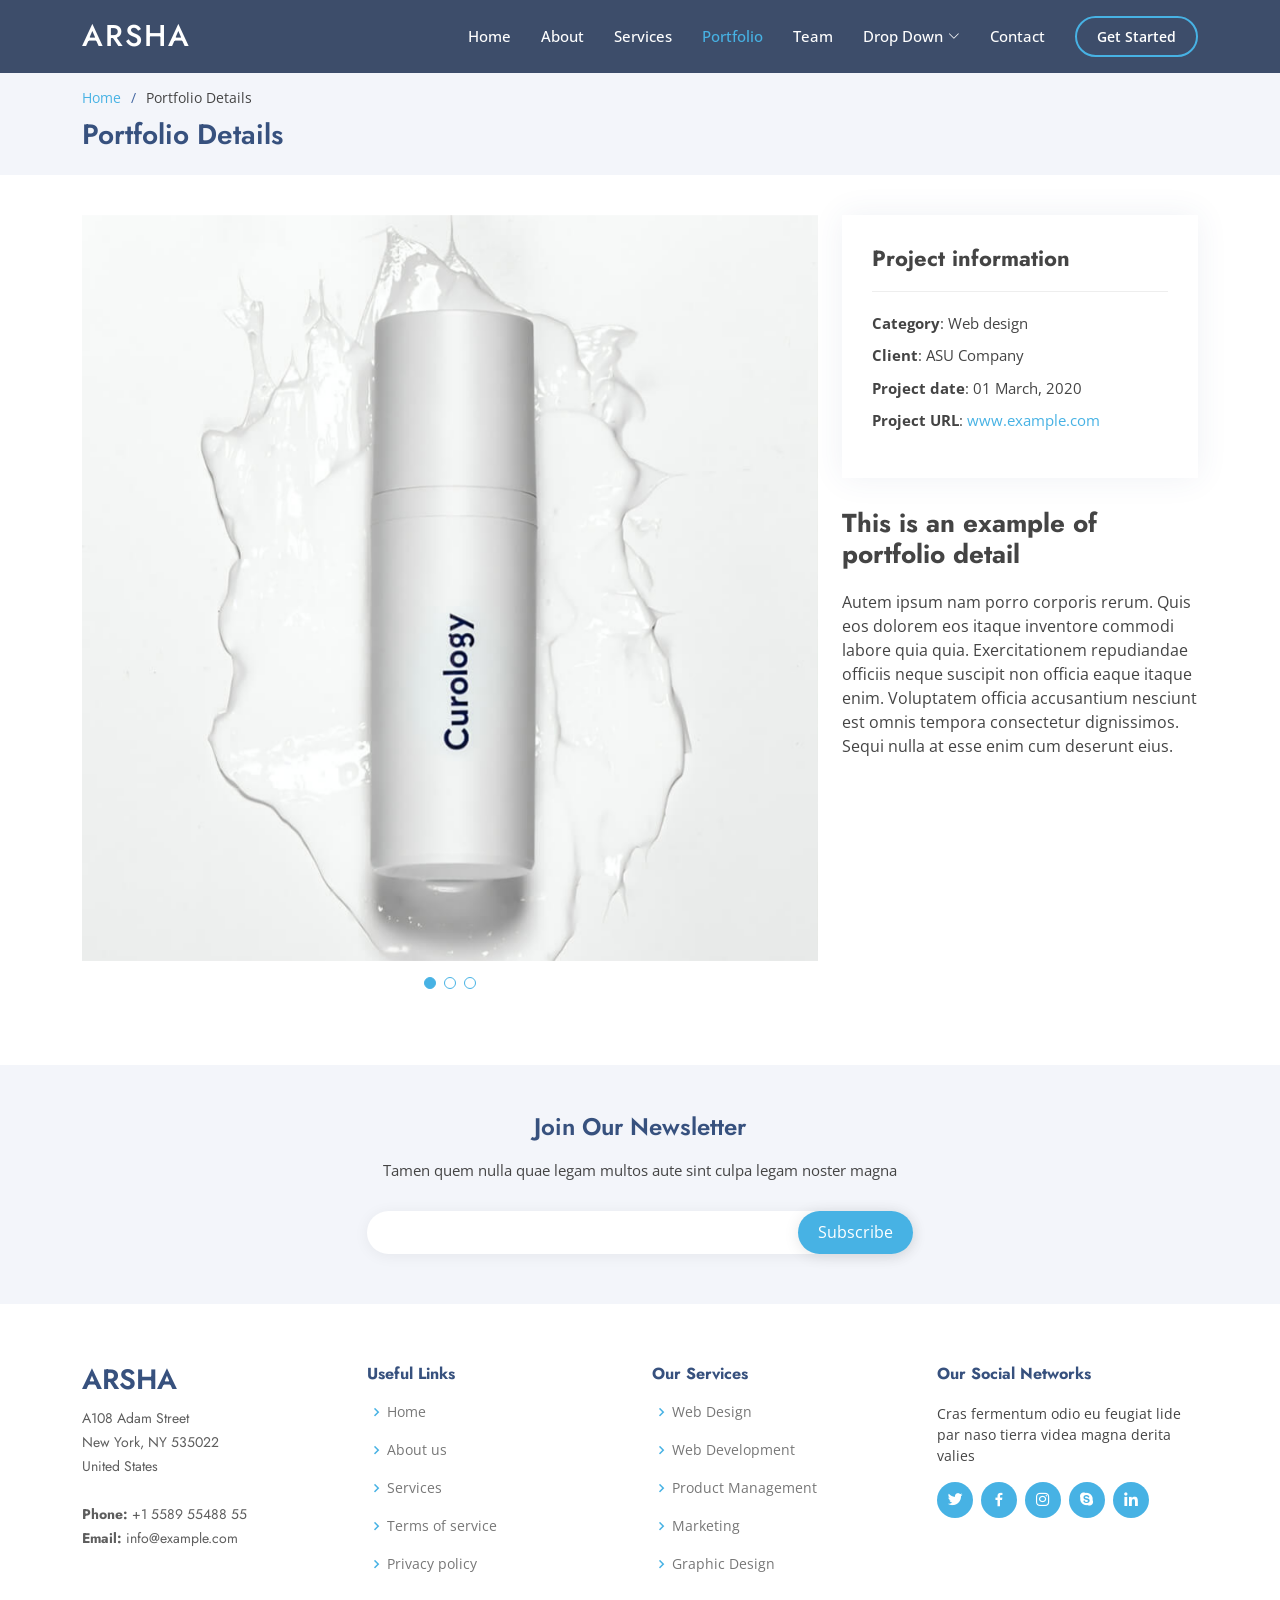
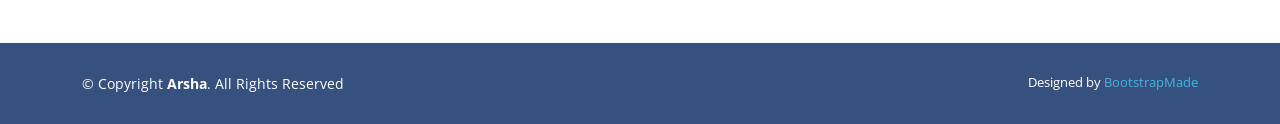
<file: portfolio-details.html>
<!DOCTYPE html>
<html lang="en">

<head>
  <meta charset="utf-8">
  <meta content="width=device-width, initial-scale=1.0" name="viewport">

  <title>Portfolio Details - Arsha Bootstrap Template</title>
  <meta content="" name="description">
  <meta content="" name="keywords">

  <!-- Favicons -->
  <link href="assets/img/favicon.png" rel="icon">
  <link href="assets/img/apple-touch-icon.png" rel="apple-touch-icon">

  <!-- Google Fonts -->
  <link href="https://fonts.googleapis.com/css?family=Open+Sans:300,300i,400,400i,600,600i,700,700i|Jost:300,300i,400,400i,500,500i,600,600i,700,700i|Poppins:300,300i,400,400i,500,500i,600,600i,700,700i" rel="stylesheet">

  <!-- Vendor CSS Files -->
  <link href="assets/vendor/aos/aos.css" rel="stylesheet">
  <link href="assets/vendor/bootstrap/css/bootstrap.min.css" rel="stylesheet">
  <link href="assets/vendor/bootstrap-icons/bootstrap-icons.css" rel="stylesheet">
  <link href="assets/vendor/boxicons/css/boxicons.min.css" rel="stylesheet">
  <link href="assets/vendor/glightbox/css/glightbox.min.css" rel="stylesheet">
  <link href="assets/vendor/remixicon/remixicon.css" rel="stylesheet">
  <link href="assets/vendor/swiper/swiper-bundle.min.css" rel="stylesheet">

  <!-- Template Main CSS File -->
  <link href="assets/css/style.css" rel="stylesheet">

  <!-- =======================================================
  * Template Name: Arsha
  * Updated: Jul 05 2023 with Bootstrap v5.3.0
  * Template URL: https://bootstrapmade.com/arsha-free-bootstrap-html-template-corporate/
  * Author: BootstrapMade.com
  * License: https://bootstrapmade.com/license/
  ======================================================== -->
</head>

<body>

  <!-- ======= Header ======= -->
  <header id="header" class="fixed-top header-inner-pages">
    <div class="container d-flex align-items-center">

      <h1 class="logo me-auto"><a href="index.html">Arsha</a></h1>
      <!-- Uncomment below if you prefer to use an image logo -->
      <!-- <a href="index.html" class="logo me-auto"><img src="assets/img/logo.png" alt="" class="img-fluid"></a>-->

      <nav id="navbar" class="navbar">
        <ul>
          <li><a class="nav-link scrollto " href="#hero">Home</a></li>
          <li><a class="nav-link scrollto" href="#about">About</a></li>
          <li><a class="nav-link scrollto" href="#services">Services</a></li>
          <li><a class="nav-link  active scrollto" href="#portfolio">Portfolio</a></li>
          <li><a class="nav-link scrollto" href="#team">Team</a></li>
          <li class="dropdown"><a href="#"><span>Drop Down</span> <i class="bi bi-chevron-down"></i></a>
            <ul>
              <li><a href="#">Drop Down 1</a></li>
              <li class="dropdown"><a href="#"><span>Deep Drop Down</span> <i class="bi bi-chevron-right"></i></a>
                <ul>
                  <li><a href="#">Deep Drop Down 1</a></li>
                  <li><a href="#">Deep Drop Down 2</a></li>
                  <li><a href="#">Deep Drop Down 3</a></li>
                  <li><a href="#">Deep Drop Down 4</a></li>
                  <li><a href="#">Deep Drop Down 5</a></li>
                </ul>
              </li>
              <li><a href="#">Drop Down 2</a></li>
              <li><a href="#">Drop Down 3</a></li>
              <li><a href="#">Drop Down 4</a></li>
            </ul>
          </li>
          <li><a class="nav-link scrollto" href="#contact">Contact</a></li>
          <li><a class="getstarted scrollto" href="#about">Get Started</a></li>
        </ul>
        <i class="bi bi-list mobile-nav-toggle"></i>
      </nav><!-- .navbar -->

    </div>
  </header><!-- End Header -->

  <main id="main">

    <!-- ======= Breadcrumbs ======= -->
    <section id="breadcrumbs" class="breadcrumbs">
      <div class="container">

        <ol>
          <li><a href="index.html">Home</a></li>
          <li>Portfolio Details</li>
        </ol>
        <h2>Portfolio Details</h2>

      </div>
    </section><!-- End Breadcrumbs -->

    <!-- ======= Portfolio Details Section ======= -->
    <section id="portfolio-details" class="portfolio-details">
      <div class="container">

        <div class="row gy-4">

          <div class="col-lg-8">
            <div class="portfolio-details-slider swiper">
              <div class="swiper-wrapper align-items-center">

                <div class="swiper-slide">
                  <img src="assets/img/portfolio/portfolio-1.jpg" alt="">
                </div>

                <div class="swiper-slide">
                  <img src="assets/img/portfolio/portfolio-2.jpg" alt="">
                </div>

                <div class="swiper-slide">
                  <img src="assets/img/portfolio/portfolio-3.jpg" alt="">
                </div>

              </div>
              <div class="swiper-pagination"></div>
            </div>
          </div>

          <div class="col-lg-4">
            <div class="portfolio-info">
              <h3>Project information</h3>
              <ul>
                <li><strong>Category</strong>: Web design</li>
                <li><strong>Client</strong>: ASU Company</li>
                <li><strong>Project date</strong>: 01 March, 2020</li>
                <li><strong>Project URL</strong>: <a href="#">www.example.com</a></li>
              </ul>
            </div>
            <div class="portfolio-description">
              <h2>This is an example of portfolio detail</h2>
              <p>
                Autem ipsum nam porro corporis rerum. Quis eos dolorem eos itaque inventore commodi labore quia quia. Exercitationem repudiandae officiis neque suscipit non officia eaque itaque enim. Voluptatem officia accusantium nesciunt est omnis tempora consectetur dignissimos. Sequi nulla at esse enim cum deserunt eius.
              </p>
            </div>
          </div>

        </div>

      </div>
    </section><!-- End Portfolio Details Section -->

  </main><!-- End #main -->

  <!-- ======= Footer ======= -->
  <footer id="footer">

    <div class="footer-newsletter">
      <div class="container">
        <div class="row justify-content-center">
          <div class="col-lg-6">
            <h4>Join Our Newsletter</h4>
            <p>Tamen quem nulla quae legam multos aute sint culpa legam noster magna</p>
            <form action="" method="post">
              <input type="email" name="email"><input type="submit" value="Subscribe">
            </form>
          </div>
        </div>
      </div>
    </div>

    <div class="footer-top">
      <div class="container">
        <div class="row">

          <div class="col-lg-3 col-md-6 footer-contact">
            <h3>Arsha</h3>
            <p>
              A108 Adam Street <br>
              New York, NY 535022<br>
              United States <br><br>
              <strong>Phone:</strong> +1 5589 55488 55<br>
              <strong>Email:</strong> info@example.com<br>
            </p>
          </div>

          <div class="col-lg-3 col-md-6 footer-links">
            <h4>Useful Links</h4>
            <ul>
              <li><i class="bx bx-chevron-right"></i> <a href="#">Home</a></li>
              <li><i class="bx bx-chevron-right"></i> <a href="#">About us</a></li>
              <li><i class="bx bx-chevron-right"></i> <a href="#">Services</a></li>
              <li><i class="bx bx-chevron-right"></i> <a href="#">Terms of service</a></li>
              <li><i class="bx bx-chevron-right"></i> <a href="#">Privacy policy</a></li>
            </ul>
          </div>

          <div class="col-lg-3 col-md-6 footer-links">
            <h4>Our Services</h4>
            <ul>
              <li><i class="bx bx-chevron-right"></i> <a href="#">Web Design</a></li>
              <li><i class="bx bx-chevron-right"></i> <a href="#">Web Development</a></li>
              <li><i class="bx bx-chevron-right"></i> <a href="#">Product Management</a></li>
              <li><i class="bx bx-chevron-right"></i> <a href="#">Marketing</a></li>
              <li><i class="bx bx-chevron-right"></i> <a href="#">Graphic Design</a></li>
            </ul>
          </div>

          <div class="col-lg-3 col-md-6 footer-links">
            <h4>Our Social Networks</h4>
            <p>Cras fermentum odio eu feugiat lide par naso tierra videa magna derita valies</p>
            <div class="social-links mt-3">
              <a href="#" class="twitter"><i class="bx bxl-twitter"></i></a>
              <a href="#" class="facebook"><i class="bx bxl-facebook"></i></a>
              <a href="#" class="instagram"><i class="bx bxl-instagram"></i></a>
              <a href="#" class="google-plus"><i class="bx bxl-skype"></i></a>
              <a href="#" class="linkedin"><i class="bx bxl-linkedin"></i></a>
            </div>
          </div>

        </div>
      </div>
    </div>

    <div class="container footer-bottom clearfix">
      <div class="copyright">
        &copy; Copyright <strong><span>Arsha</span></strong>. All Rights Reserved
      </div>
      <div class="credits">
        <!-- All the links in the footer should remain intact. -->
        <!-- You can delete the links only if you purchased the pro version. -->
        <!-- Licensing information: https://bootstrapmade.com/license/ -->
        <!-- Purchase the pro version with working PHP/AJAX contact form: https://bootstrapmade.com/arsha-free-bootstrap-html-template-corporate/ -->
        Designed by <a href="https://bootstrapmade.com/">BootstrapMade</a>
      </div>
    </div>
  </footer><!-- End Footer -->

  <div id="preloader"></div>
  <a href="#" class="back-to-top d-flex align-items-center justify-content-center"><i class="bi bi-arrow-up-short"></i></a>

  <!-- Vendor JS Files -->
  <script src="assets/vendor/aos/aos.js"></script>
  <script src="assets/vendor/bootstrap/js/bootstrap.bundle.min.js"></script>
  <script src="assets/vendor/glightbox/js/glightbox.min.js"></script>
  <script src="assets/vendor/isotope-layout/isotope.pkgd.min.js"></script>
  <script src="assets/vendor/swiper/swiper-bundle.min.js"></script>
  <script src="assets/vendor/waypoints/noframework.waypoints.js"></script>
  <script src="assets/vendor/php-email-form/validate.js"></script>

  <!-- Template Main JS File -->
  <script src="assets/js/main.js"></script>

</body>

</html>
</file>
<file: assets/css/style.css>
/**
* Template Name: Arsha
* Updated: Jul 05 2023 with Bootstrap v5.3.0
* Template URL: https://bootstrapmade.com/arsha-free-bootstrap-html-template-corporate/
* Author: BootstrapMade.com
* License: https://bootstrapmade.com/license/
*/

/*--------------------------------------------------------------
# General
--------------------------------------------------------------*/
body {
  font-family: "Open Sans", sans-serif;
  color: #444444;
}

a {
  color: #47b2e4;
  text-decoration: none;
}

a:hover {
  color: #73c5eb;
  text-decoration: none;
}

h1,
h2,
h3,
h4,
h5,
h6 {
  font-family: "Jost", sans-serif;
}

/*--------------------------------------------------------------
# Preloader
--------------------------------------------------------------*/
#preloader {
  position: fixed;
  top: 0;
  left: 0;
  right: 0;
  bottom: 0;
  z-index: 9999;
  overflow: hidden;
  background: #37517e;
}

#preloader:before {
  content: "";
  position: fixed;
  top: calc(50% - 30px);
  left: calc(50% - 30px);
  border: 6px solid #37517e;
  border-top-color: #fff;
  border-bottom-color: #fff;
  border-radius: 50%;
  width: 60px;
  height: 60px;
  animation: animate-preloader 1s linear infinite;
}

@keyframes animate-preloader {
  0% {
    transform: rotate(0deg);
  }

  100% {
    transform: rotate(360deg);
  }
}

/*--------------------------------------------------------------
# Back to top button
--------------------------------------------------------------*/
.back-to-top {
  position: fixed;
  visibility: hidden;
  opacity: 0;
  right: 15px;
  bottom: 15px;
  z-index: 996;
  background: #47b2e4;
  width: 40px;
  height: 40px;
  border-radius: 50px;
  transition: all 0.4s;
}

.back-to-top i {
  font-size: 24px;
  color: #fff;
  line-height: 0;
}

.back-to-top:hover {
  background: #6bc1e9;
  color: #fff;
}

.back-to-top.active {
  visibility: visible;
  opacity: 1;
}

/*--------------------------------------------------------------
# Header
--------------------------------------------------------------*/
#header {
  transition: all 0.5s;
  z-index: 997;
  padding: 15px 0;
}

#header.header-scrolled,
#header.header-inner-pages {
  background: rgba(40, 58, 90, 0.9);
}

#header .logo {
  font-size: 30px;
  margin: 0;
  padding: 0;
  line-height: 1;
  font-weight: 500;
  letter-spacing: 2px;
  text-transform: uppercase;
}

#header .logo a {
  color: #fff;
}

#header .logo img {
  max-height: 150px;
  max-width: 150px;
}

/*--------------------------------------------------------------
# Navigation Menu
--------------------------------------------------------------*/
/**
* Desktop Navigation 
*/
.navbar {
  padding: 0;
}

.navbar ul {
  margin: 0;
  padding: 0;
  display: flex;
  list-style: none;
  align-items: center;
}

.navbar li {
  position: relative;
}

.navbar a,
.navbar a:focus {
  display: flex;
  align-items: center;
  justify-content: space-between;
  padding: 10px 0 10px 30px;
  font-size: 15px;
  font-weight: 500;
  color: #fff;
  white-space: nowrap;
  transition: 0.3s;
}

.navbar a i,
.navbar a:focus i {
  font-size: 12px;
  line-height: 0;
  margin-left: 5px;
}

.navbar a:hover,
.navbar .active,
.navbar .active:focus,
.navbar li:hover>a {
  color: #47b2e4;
}

.navbar .getstarted,
.navbar .getstarted:focus {
  padding: 8px 20px;
  margin-left: 30px;
  border-radius: 50px;
  color: #fff;
  font-size: 14px;
  border: 2px solid #47b2e4;
  font-weight: 600;
}

.navbar .getstarted:hover,
.navbar .getstarted:focus:hover {
  color: #fff;
  background: #31a9e1;
}

.navbar .dropdown ul {
  display: block;
  position: absolute;
  left: 14px;
  top: calc(100% + 30px);
  margin: 0;
  padding: 10px 0;
  z-index: 99;
  opacity: 0;
  visibility: hidden;
  background: #fff;
  box-shadow: 0px 0px 30px rgba(127, 137, 161, 0.25);
  transition: 0.3s;
  border-radius: 4px;
}

.navbar .dropdown ul li {
  min-width: 200px;
}

.navbar .dropdown ul a {
  padding: 10px 20px;
  font-size: 14px;
  text-transform: none;
  font-weight: 500;
  color: #0c3c53;
}

.navbar .dropdown ul a i {
  font-size: 12px;
}

.navbar .dropdown ul a:hover,
.navbar .dropdown ul .active:hover,
.navbar .dropdown ul li:hover>a {
  color: #47b2e4;
}

.navbar .dropdown:hover>ul {
  opacity: 1;
  top: 100%;
  visibility: visible;
}

.navbar .dropdown .dropdown ul {
  top: 0;
  left: calc(100% - 30px);
  visibility: hidden;
}

.navbar .dropdown .dropdown:hover>ul {
  opacity: 1;
  top: 0;
  left: 100%;
  visibility: visible;
}

@media (max-width: 1366px) {
  .navbar .dropdown .dropdown ul {
    left: -90%;
  }

  .navbar .dropdown .dropdown:hover>ul {
    left: -100%;
  }
}

/**
* Mobile Navigation 
*/
.mobile-nav-toggle {
  color: #fff;
  font-size: 28px;
  cursor: pointer;
  display: none;
  line-height: 0;
  transition: 0.5s;
}

.mobile-nav-toggle.bi-x {
  color: #fff;
}

@media (max-width: 991px) {
  .mobile-nav-toggle {
    display: block;
  }

  .navbar ul {
    display: none;
  }
}

.navbar-mobile {
  position: fixed;
  overflow: hidden;
  top: 0;
  right: 0;
  left: 0;
  bottom: 0;
  background: rgba(40, 58, 90, 0.9);
  transition: 0.3s;
  z-index: 999;
}

.navbar-mobile .mobile-nav-toggle {
  position: absolute;
  top: 15px;
  right: 15px;
}

.navbar-mobile ul {
  display: block;
  position: absolute;
  top: 55px;
  right: 15px;
  bottom: 15px;
  left: 15px;
  padding: 10px 0;
  border-radius: 10px;
  background-color: #fff;
  overflow-y: auto;
  transition: 0.3s;
}

.navbar-mobile a,
.navbar-mobile a:focus {
  padding: 10px 20px;
  font-size: 15px;
  color: #37517e;
}

.navbar-mobile a:hover,
.navbar-mobile .active,
.navbar-mobile li:hover>a {
  color: #47b2e4;
}

.navbar-mobile .getstarted,
.navbar-mobile .getstarted:focus {
  margin: 15px;
  color: #37517e;
}

.navbar-mobile .dropdown ul {
  position: static;
  display: none;
  margin: 10px 20px;
  padding: 10px 0;
  z-index: 99;
  opacity: 1;
  visibility: visible;
  background: #fff;
  box-shadow: 0px 0px 30px rgba(127, 137, 161, 0.25);
}

.navbar-mobile .dropdown ul li {
  min-width: 200px;
}

.navbar-mobile .dropdown ul a {
  padding: 10px 20px;
}

.navbar-mobile .dropdown ul a i {
  font-size: 12px;
}

.navbar-mobile .dropdown ul a:hover,
.navbar-mobile .dropdown ul .active:hover,
.navbar-mobile .dropdown ul li:hover>a {
  color: #47b2e4;
}

.navbar-mobile .dropdown>.dropdown-active {
  display: block;
  visibility: visible !important;
}

/*--------------------------------------------------------------
# Hero Section
--------------------------------------------------------------*/
#hero {
  width: 100%;
  height: 80vh;
  background: #37517e;
}

#hero .container {
  padding-top: 72px;
}

#hero h1 {
  margin: 0 0 10px 0;
  font-size: 35px;
  font-weight: 700;
  line-height: 56px;
  color: #fff;
}

#hero h2 {
  color: rgba(255, 255, 255, 0.6);
  margin-bottom: 50px;
  font-size: 24px;
}

#hero .btn-get-started {
  font-family: "Jost", sans-serif;
  font-weight: 500;
  font-size: 16px;
  letter-spacing: 1px;
  display: inline-block;
  padding: 10px 28px 11px 28px;
  border-radius: 50px;
  transition: 0.5s;
  margin: 10px 0 0 0;
  color: #fff;
  background: #47b2e4;
}

#hero .btn-get-started:hover {
  background: #209dd8;
}

#hero .btn-watch-video {
  font-size: 16px;
  display: flex;
  align-items: center;
  transition: 0.5s;
  margin: 10px 0 0 25px;
  color: #fff;
  line-height: 1;
}

#hero .btn-watch-video i {
  line-height: 0;
  color: #fff;
  font-size: 32px;
  transition: 0.3s;
  margin-right: 8px;
}

#hero .btn-watch-video:hover i {
  color: #47b2e4;
}

#hero .animated {
  animation: up-down 2s ease-in-out infinite alternate-reverse both;
}

@media (max-width: 991px) {
  #hero {
    height: 100vh;
    text-align: center;
  }

  #hero .animated {
    animation: none;
  }

  #hero .hero-img {
    text-align: center;
  }

  #hero .hero-img img {
    width: 50%;
  }
}

@media (max-width: 768px) {
  #hero h1 {
    font-size: 28px;
    line-height: 36px;
  }

  #hero h2 {
    font-size: 18px;
    line-height: 24px;
    margin-bottom: 30px;
  }

  #hero .hero-img img {
    width: 70%;
  }
}

@media (max-width: 575px) {
  #hero .hero-img img {
    width: 80%;
  }

  #hero .btn-get-started {
    font-size: 16px;
    padding: 10px 24px 11px 24px;
  }
}

@keyframes up-down {
  0% {
    transform: translateY(10px);
  }

  100% {
    transform: translateY(-10px);
  }
}

/*--------------------------------------------------------------
# Sections General
--------------------------------------------------------------*/
section {
  padding: 60px 0;
  overflow: hidden;
}

.section-bg {
  background-color: #f4f9f9;
}

.section-title {
  text-align: center;
  padding-bottom: 30px;
}

.section-title h2 {
  font-size: 32px;
  font-weight: bold;
  text-transform: uppercase;
  margin-bottom: 20px;
  padding-bottom: 20px;
  position: relative;
  color: #37517e;
}

.section-title h2::before {
  content: "";
  position: absolute;
  display: block;
  width: 120px;
  height: 1px;
  background: #ddd;
  bottom: 1px;
  left: calc(50% - 60px);
}

.section-title h2::after {
  content: "";
  position: absolute;
  display: block;
  width: 40px;
  height: 3px;
  background: #47b2e4;
  bottom: 0;
  left: calc(50% - 20px);
}

.section-title p {
  margin-bottom: 0;
}

/*--------------------------------------------------------------
# Clients
--------------------------------------------------------------*/
.clients {
  padding: 12px 0;
  text-align: center;
}

.clients img {
  max-width: 45%;
  transition: all 0.4s ease-in-out;
  display: inline-block;
  padding: 15px 0;
  filter: grayscale(100);
}

.clients img:hover {
  filter: none;
  transform: scale(1.1);
}

@media (max-width: 768px) {
  .clients img {
    max-width: 40%;
  }
}

/*--------------------------------------------------------------
# About Us
--------------------------------------------------------------*/
.about .content h3 {
  font-weight: 600;
  font-size: 26px;
}

.about .content ul {
  list-style: none;
  padding: 0;
}

.about .content ul li {
  padding-left: 28px;
  position: relative;
}

.about .content ul li+li {
  margin-top: 10px;
}

.about .content ul i {
  position: absolute;
  left: 0;
  top: 2px;
  font-size: 20px;
  color: #47b2e4;
  line-height: 1;
}

.about .content p:last-child {
  margin-bottom: 0;
  line-height:2;
}

.about .content .btn-learn-more {
  font-family: "Gill Sans", sans-serif;
  font-weight: 500;
  font-size: 14px;
  letter-spacing: 3px;
  display: inline-block;
  padding: 12px 32px;
  border-radius: 4px;
  transition: 0.3s;
  line-height: 2;
  color: #47b2e4;
  animation-delay: 0.8s;
  margin-top: 6px;
  border: 2px solid #47b2e4;
}

.about .content .btn-learn-more:hover {
  background: #47b2e4;
  color: #fff;
  text-decoration: none;
}

/*--------------------------------------------------------------
# Why Us
--------------------------------------------------------------*/
.why-us .content {
  padding: 60px 100px 0 100px;
}

.why-us .content h3 {
  font-weight: 400;
  font-size: 34px;
  color: #37517e;
}

.why-us .content h4 {
  font-size: 20px;
  font-weight: 700;
  margin-top: 5px;
}

.why-us .content p {
  font-size: 15px;
  color: #3f3a3a;
     letter-spacing:1.6px;
}

.why-us .img {
  background-size: contain;
  background-repeat: no-repeat;
  background-position: center center;
}

.why-us .accordion-list {
  padding: 0 100px 60px 100px;
}

.why-us .accordion-list ul {
  padding: 0;
  list-style: none;
}

.why-us .accordion-list li+li {
  margin-top: 15px;
}

.why-us .accordion-list li {
  padding: 20px;
  background: #fff;
  border-radius: 4px;
}

.why-us .accordion-list a {
  display: block;
  position: relative;
 
  color:#3f3a3a;
  letter-spacing: 3px;
  font-family: "Gill Sans", sans-serif;
  font-size: 16px;
  line-height: 24px;
  font-weight: bold;
  padding-right: 30px;
  outline: none;
  cursor: pointer;
}

.why-us .accordion-list span {
  color: #47b2e4;
  font-weight: 600;
  font-size: 18px;
  padding-right: 10px;
}

.why-us .accordion-list i {
  font-size: 24px;
  position: absolute;
  right: 0;
  top: 0;
}

.why-us .accordion-list p {
  margin-bottom: 0;
  padding: 10px 0 0 0;
}

.why-us .accordion-list .icon-show {
  display: none;
}

.why-us .accordion-list a.collapsed {
  color: #343a40;
}

.why-us .accordion-list a.collapsed:hover {
  color: #47b2e4;
}

.why-us .accordion-list a.collapsed .icon-show {
  display: inline-block;
}

.why-us .accordion-list a.collapsed .icon-close {
  display: none;
}

@media (max-width: 1024px) {

  .why-us .content,
  .why-us .accordion-list {
    padding-left: 0;
    padding-right: 0;
  }
}

@media (max-width: 992px) {
  .why-us .img {
    min-height: 400px;
  }

  .why-us .content {
    padding-top: 30px;
  }

  .why-us .accordion-list {
    padding-bottom: 30px;
  }
}

@media (max-width: 575px) {
  .why-us .img {
    min-height: 200px;
  }
}

/*--------------------------------------------------------------
# Skills
--------------------------------------------------------------*/
.skills .content h3 {
  font-weight: 700;
  font-size: 32px;
  color: #37517e;
  font-family: "Poppins", sans-serif;
}

.skills .content ul {
  list-style: none;
  padding: 0;
}

.skills .content ul li {
  padding-bottom: 10px;
}

.skills .content ul i {
  font-size: 20px;
  padding-right: 4px;
  color: #47b2e4;
}

.skills .content p:last-child {
  margin-bottom: 0;
}

.skills .progress {
  height: 60px;
  display: block;
  background: none;
  border-radius: 0;
}

.skills .progress .skill {
  padding: 0;
  margin: 0 0 6px 0;
  text-transform: uppercase;
  display: block;
  font-weight: 600;
  font-family: "Poppins", sans-serif;
  color: #37517e;
}

.skills .progress .skill .val {
  float: right;
  font-style: normal;
}

.skills .progress-bar-wrap {
  background: #e8edf5;
  height: 10px;
}

.skills .progress-bar {
  width: 1px;
  height: 10px;
  transition: 0.9s;
  background-color: #4668a2;
}

/*--------------------------------------------------------------
# Services
--------------------------------------------------------------*/
.services .icon-box {
  box-shadow: 0px 0 25px 0 rgba(0, 0, 0, 0.1);
  padding: 50px 30px;
  transition: all ease-in-out 0.4s;
  background: #fff;
}

.services .icon-box .icon {
  margin-bottom: 10px;
}

.services .icon-box .icon i {
  color: #47b2e4;
  font-size: 36px;
  transition: 0.3s;
}

.services .icon-box h4 {
  font-weight: 500;
  margin-bottom: 15px;
  font-size: 24px;
}

.services .icon-box h4 a {
  color: #37517e;
  transition: ease-in-out 0.3s;
}

.services .icon-box p {
  line-height: 24px;
  font-size: 14px;
  margin-bottom: 0;
}

.services .icon-box:hover {
  transform: translateY(-10px);
}

.services .icon-box:hover h4 a {
  color: #47b2e4;
}

/*--------------------------------------------------------------
# Cta
--------------------------------------------------------------*/
.cta {
  background: linear-gradient(rgba(40, 58, 90, 0.9), rgba(40, 58, 90, 0.9)), url("../img/cta-bg.jpg") fixed center center;
  background-size: cover;
  padding: 120px 0;
}

.cta h3 {
  color: #fff;
  font-size: 28px;
  font-weight: 700;
}

.cta p {
  color: #fff;
}

.cta .cta-btn {
  font-family: "Jost", sans-serif;
  font-weight: 500;
  font-size: 16px;
  letter-spacing: 1px;
  display: inline-block;
  padding: 12px 40px;
  border-radius: 50px;
  transition: 0.5s;
  margin: 10px;
  border: 2px solid #fff;
  color: #fff;
}

.cta .cta-btn:hover {
  background: #47b2e4;
  border: 2px solid #47b2e4;
}

@media (max-width: 1024px) {
  .cta {
    background-attachment: scroll;
  }
}

@media (min-width: 769px) {
  .cta .cta-btn-container {
    display: flex;
    align-items: center;
    justify-content: flex-end;
  }
}

/*--------------------------------------------------------------
# Portfolio
--------------------------------------------------------------*/
.portfolio #portfolio-flters {
  list-style: none;
  margin-bottom: 20px;
}

.portfolio #portfolio-flters li {
  cursor: pointer;
  display: inline-block;
  margin: 10px 5px;
  font-size: 15px;
  font-weight: 500;
  line-height: 1;
  color: #444444;
  transition: all 0.3s;
  padding: 8px 20px;
  border-radius: 50px;
  font-family: "Poppins", sans-serif;
}

.portfolio #portfolio-flters li:hover,
.portfolio #portfolio-flters li.filter-active {
  background: #47b2e4;
  color: #fff;
}

.portfolio .portfolio-item {
  margin-bottom: 30px;
}

.portfolio .portfolio-item .portfolio-img {
  overflow: hidden;
}

.portfolio .portfolio-item .portfolio-img img {
  transition: all 0.6s;
}

.portfolio .portfolio-item .portfolio-info {
  opacity: 0;
  position: absolute;
  left: 15px;
  bottom: 0;
  z-index: 3;
  right: 15px;
  transition: all 0.3s;
  background: rgba(55, 81, 126, 0.8);
  padding: 10px 15px;
}

.portfolio .portfolio-item .portfolio-info h4 {
  font-size: 18px;
  color: #fff;
  font-weight: 600;
  color: #fff;
  margin-bottom: 0px;
}

.portfolio .portfolio-item .portfolio-info p {
  color: #f9fcfe;
  font-size: 14px;
  margin-bottom: 0;
}

.portfolio .portfolio-item .portfolio-info .preview-link,
.portfolio .portfolio-item .portfolio-info .details-link {
  position: absolute;
  right: 40px;
  font-size: 24px;
  top: calc(50% - 18px);
  color: #fff;
  transition: 0.3s;
}

.portfolio .portfolio-item .portfolio-info .preview-link:hover,
.portfolio .portfolio-item .portfolio-info .details-link:hover {
  color: #47b2e4;
}

.portfolio .portfolio-item .portfolio-info .details-link {
  right: 10px;
}

.portfolio .portfolio-item:hover .portfolio-img img {
  transform: scale(1.15);
}

.portfolio .portfolio-item:hover .portfolio-info {
  opacity: 1;
}

/*--------------------------------------------------------------
# Portfolio Details
--------------------------------------------------------------*/
.portfolio-details {
  padding-top: 40px;
}

.portfolio-details .portfolio-details-slider img {
  width: 100%;
}

.portfolio-details .portfolio-details-slider .swiper-pagination {
  margin-top: 20px;
  position: relative;
}

.portfolio-details .portfolio-details-slider .swiper-pagination .swiper-pagination-bullet {
  width: 12px;
  height: 12px;
  background-color: #fff;
  opacity: 1;
  border: 1px solid #47b2e4;
}

.portfolio-details .portfolio-details-slider .swiper-pagination .swiper-pagination-bullet-active {
  background-color: #47b2e4;
}

.portfolio-details .portfolio-info {
  padding: 30px;
  box-shadow: 0px 0 30px rgba(55, 81, 126, 0.08);
}

.portfolio-details .portfolio-info h3 {
  font-size: 22px;
  font-weight: 700;
  margin-bottom: 20px;
  padding-bottom: 20px;
  border-bottom: 1px solid #eee;
}

.portfolio-details .portfolio-info ul {
  list-style: none;
  padding: 0;
  font-size: 15px;
}

.portfolio-details .portfolio-info ul li+li {
  margin-top: 10px;
}

.portfolio-details .portfolio-description {
  padding-top: 30px;
}

.portfolio-details .portfolio-description h2 {
  font-size: 26px;
  font-weight: 700;
  margin-bottom: 20px;
}

.portfolio-details .portfolio-description p {
  padding: 0;
}

/*--------------------------------------------------------------
# Team
--------------------------------------------------------------*/
.team .member {
  position: relative;
  box-shadow: 0px 2px 15px rgba(0, 0, 0, 0.1);
  padding: 30px;
  border-radius: 5px;
  background: #fff;
  transition: 0.5s;
  height: 100%;
}

.team .member .pic {
  overflow: hidden;
  width: 180px;
  border-radius: 50%;
}

.team .member .pic img {
  transition: ease-in-out 0.3s;
}

.team .member:hover {
  transform: translateY(-10px);
}

.team .member .member-info {
  padding-left: 30px;
}

.team .member h4 {
  font-weight: 700;
  margin-bottom: 5px;
  font-size: 20px;
  color: #37517e;
}

.team .member span {
  display: block;
  font-size: 15px;
  padding-bottom: 10px;
  position: relative;
  font-weight: 500;
}

.team .member span::after {
  content: "";
  position: absolute;
  display: block;
  width: 50px;
  height: 1px;
  background: #cbd6e9;
  bottom: 0;
  left: 0;
}

.team .member p {
  margin: 10px 0 0 0;
  font-size: 14px;
}

.team .member .social {
  margin-top: 12px;
  display: flex;
  align-items: center;
  justify-content: flex-start;
}

.team .member .social a {
  transition: ease-in-out 0.3s;
  display: flex;
  align-items: center;
  justify-content: center;
  border-radius: 50px;
  width: 32px;
  height: 32px;
  background: #eff2f8;
}

.team .member .social a i {
  color: #37517e;
  font-size: 16px;
  margin: 0 2px;
}

.team .member .social a:hover {
  background: #47b2e4;
}

.team .member .social a:hover i {
  color: #fff;
}

.team .member .social a+a {
  margin-left: 8px;
}

/*--------------------------------------------------------------
# Pricing
--------------------------------------------------------------*/
.pricing .row {
  padding-top: 40px;
}

.pricing .box {
  padding: 60px 40px;
  box-shadow: 0 3px 20px -2px rgba(20, 45, 100, 0.1);
  background: #fff;
  height: 100%;
  border-top: 4px solid #fff;
  border-radius: 5px;
}

.pricing h3 {
  font-weight: 500;
  margin-bottom: 15px;
  font-size: 20px;
  color: #37517e;
}

.pricing h4 {
  font-size: 48px;
  color: #37517e;
  font-weight: 400;
  font-family: "Jost", sans-serif;
  margin-bottom: 25px;
}

.pricing h4 sup {
  font-size: 28px;
}

.pricing h4 span {
  color: #47b2e4;
  font-size: 18px;
  display: block;
}

.pricing ul {
  padding: 20px 0;
  list-style: none;
  color: #999;
  text-align: left;
  line-height: 20px;
}

.pricing ul li {
  padding: 10px 0 10px 30px;
  position: relative;
}

.pricing ul i {
  color: #28a745;
  font-size: 24px;
  position: absolute;
  left: 0;
  top: 6px;
}

.pricing ul .na {
  color: #ccc;
}

.pricing ul .na i {
  color: #ccc;
}

.pricing ul .na span {
  text-decoration: line-through;
}

.pricing .buy-btn {
  display: inline-block;
  padding: 12px 35px;
  border-radius: 50px;
  color: #47b2e4;
  transition: none;
  font-size: 16px;
  font-weight: 500;
  font-family: "Jost", sans-serif;
  transition: 0.3s;
  border: 1px solid #47b2e4;
}

.pricing .buy-btn:hover {
  background: #47b2e4;
  color: #fff;
}

.pricing .featured {
  border-top-color: #47b2e4;
}

.pricing .featured .buy-btn {
  background: #47b2e4;
  color: #fff;
}

.pricing .featured .buy-btn:hover {
  background: #23a3df;
}

@media (max-width: 992px) {
  .pricing .box {
    max-width: 60%;
    margin: 0 auto 30px auto;
  }
}

@media (max-width: 767px) {
  .pricing .box {
    max-width: 80%;
    margin: 0 auto 30px auto;
  }
}

@media (max-width: 420px) {
  .pricing .box {
    max-width: 100%;
    margin: 0 auto 30px auto;
  }
}

/*--------------------------------------------------------------
# Frequently Asked Questions
--------------------------------------------------------------*/
.faq .faq-list {
  padding: 0 100px;
}

.faq .faq-list ul {
  padding: 0;
  list-style: none;
}

.faq .faq-list li+li {
  margin-top: 15px;
}

.faq .faq-list li {
  padding: 20px;
  background: #fff;
  border-radius: 4px;
  position: relative;
}

.faq .faq-list a {
  display: block;
  position: relative;
  font-family: "Poppins", sans-serif;
  font-size: 16px;
  line-height: 24px;
  font-weight: 500;
  padding: 0 30px;
  outline: none;
  cursor: pointer;
}

.faq .faq-list .icon-help {
  font-size: 24px;
  position: absolute;
  right: 0;
  left: 20px;
  color: #47b2e4;
}

.faq .faq-list .icon-show,
.faq .faq-list .icon-close {
  font-size: 24px;
  position: absolute;
  right: 0;
  top: 0;
}

.faq .faq-list p {
  margin-bottom: 0;
  padding: 10px 0 0 0;
}

.faq .faq-list .icon-show {
  display: none;
}

.faq .faq-list a.collapsed {
  color: #37517e;
  transition: 0.3s;
}

.faq .faq-list a.collapsed:hover {
  color: #47b2e4;
}

.faq .faq-list a.collapsed .icon-show {
  display: inline-block;
}

.faq .faq-list a.collapsed .icon-close {
  display: none;
}

@media (max-width: 1200px) {
  .faq .faq-list {
    padding: 0;
  }
}

/*--------------------------------------------------------------
# Contact
--------------------------------------------------------------*/
.contact .info {
  border-top: 3px solid #47b2e4;
  border-bottom: 3px solid #47b2e4;
  padding: 30px;
  background: #fff;
  width: 100%;
  box-shadow: 0 0 24px 0 rgba(0, 0, 0, 0.1);
}

.contact .info i {
  font-size: 20px;
  color: #47b2e4;
  float: left;
  width: 44px;
  height: 44px;
  background: #e7f5fb;
  display: flex;
  justify-content: center;
  align-items: center;
  border-radius: 50px;
  transition: all 0.3s ease-in-out;
}

.contact .info h4 {
  padding: 0 0 0 60px;
  font-size: 22px;
  font-weight: 600;
  margin-bottom: 5px;
  color: #37517e;
}

.contact .info p {
  padding: 0 0 10px 60px;
  margin-bottom: 20px;
  font-size: 14px;
  color: #6182ba;
}

.contact .info .email p {
  padding-top: 5px;
}

.contact .info .social-links {
  padding-left: 60px;
}

.contact .info .social-links a {
  font-size: 18px;
  display: inline-block;
  background: #333;
  color: #fff;
  line-height: 1;
  padding: 8px 0;
  border-radius: 50%;
  text-align: center;
  width: 36px;
  height: 36px;
  transition: 0.3s;
  margin-right: 10px;
}

.contact .info .social-links a:hover {
  background: #47b2e4;
  color: #fff;
}

.contact .info .email:hover i,
.contact .info .address:hover i,
.contact .info .phone:hover i {
  background: #47b2e4;
  color: #fff;
}

.contact .php-email-form {
  width: 100%;
  border-top: 3px solid #47b2e4;
  border-bottom: 3px solid #47b2e4;
  padding: 30px;
  background: #fff;
  box-shadow: 0 0 24px 0 rgba(0, 0, 0, 0.12);
}

.contact .php-email-form .form-group {
  padding-bottom: 8px;
}

.contact .php-email-form .validate {
  display: none;
  color: red;
  margin: 0 0 15px 0;
  font-weight: 400;
  font-size: 13px;
}

.contact .php-email-form .error-message {
  display: none;
  color: #fff;
  background: #ed3c0d;
  text-align: left;
  padding: 15px;
  font-weight: 600;
}

.contact .php-email-form .error-message br+br {
  margin-top: 25px;
}

.contact .php-email-form .sent-message {
  display: none;
  color: #fff;
  background: #18d26e;
  text-align: center;
  padding: 15px;
  font-weight: 600;
}

.contact .php-email-form .loading {
  display: none;
  background: #fff;
  text-align: center;
  padding: 15px;
}

.contact .php-email-form .loading:before {
  content: "";
  display: inline-block;
  border-radius: 50%;
  width: 24px;
  height: 24px;
  margin: 0 10px -6px 0;
  border: 3px solid #18d26e;
  border-top-color: #eee;
  animation: animate-loading 1s linear infinite;
}

.contact .php-email-form .form-group {
  margin-bottom: 20px;
}

.contact .php-email-form label {
  padding-bottom: 8px;
}

.contact .php-email-form input,
.contact .php-email-form textarea {
  border-radius: 0;
  box-shadow: none;
  font-size: 14px;
  border-radius: 4px;
}

.contact .php-email-form input:focus,
.contact .php-email-form textarea:focus {
  border-color: #47b2e4;
}

.contact .php-email-form input {
  height: 44px;
}

.contact .php-email-form textarea {
  padding: 10px 12px;
}

.contact .php-email-form button[type=submit] {
  background: #47b2e4;
  border: 0;
  padding: 12px 34px;
  color: #fff;
  transition: 0.4s;
  border-radius: 50px;
}

.contact .php-email-form button[type=submit]:hover {
  background: #209dd8;
}

@keyframes animate-loading {
  0% {
    transform: rotate(0deg);
  }

  100% {
    transform: rotate(360deg);
  }
}

/*--------------------------------------------------------------
# Breadcrumbs
--------------------------------------------------------------*/
.breadcrumbs {
  padding: 15px 0;
  background: #f3f5fa;
  min-height: 40px;
  margin-top: 72px;
}

@media (max-width: 992px) {
  .breadcrumbs {
    margin-top: 68px;
  }
}

.breadcrumbs h2 {
  font-size: 28px;
  font-weight: 600;
  color: #37517e;
}

.breadcrumbs ol {
  display: flex;
  flex-wrap: wrap;
  list-style: none;
  padding: 0 0 10px 0;
  margin: 0;
  font-size: 14px;
}

.breadcrumbs ol li+li {
  padding-left: 10px;
}

.breadcrumbs ol li+li::before {
  display: inline-block;
  padding-right: 10px;
  color: #4668a2;
  content: "/";
}

/*--------------------------------------------------------------
# Footer
--------------------------------------------------------------*/
#footer {
  font-size: 14px;
  background: #37517e;
}

#footer .footer-newsletter {
  padding: 50px 0;
  background: #f3f5fa;
  text-align: center;
  font-size: 15px;
  color: #444444;
}

#footer .footer-newsletter h4 {
  font-size: 24px;
  margin: 0 0 20px 0;
  padding: 0;
  line-height: 1;
  font-weight: 600;
  color: #37517e;
}

#footer .footer-newsletter form {
  margin-top: 30px;
  background: #fff;
  padding: 6px 10px;
  position: relative;
  border-radius: 50px;
  box-shadow: 0px 2px 15px rgba(0, 0, 0, 0.06);
  text-align: left;
}

#footer .footer-newsletter form input[type=email] {
  border: 0;
  padding: 4px 8px;
  width: calc(100% - 100px);
}

#footer .footer-newsletter form input[type=submit] {
  position: absolute;
  top: 0;
  right: 0;
  bottom: 0;
  border: 0;
  background: none;
  font-size: 16px;
  padding: 0 20px;
  background: #47b2e4;
  color: #fff;
  transition: 0.3s;
  border-radius: 50px;
  box-shadow: 0px 2px 15px rgba(0, 0, 0, 0.1);
}

#footer .footer-newsletter form input[type=submit]:hover {
  background: #209dd8;
}

#footer .footer-top {
  padding: 60px 0 30px 0;
  background: #fff;
}

#footer .footer-top .footer-contact {
  margin-bottom: 30px;
}

#footer .footer-top .footer-contact h3 {
  font-size: 28px;
  margin: 0 0 10px 0;
  padding: 2px 0 2px 0;
  line-height: 1;
  text-transform: uppercase;
  font-weight: 600;
  color: #37517e;
}

#footer .footer-top .footer-contact p {
  font-size: 14px;
  line-height: 24px;
  margin-bottom: 0;
  font-family: "Jost", sans-serif;
  color: #5e5e5e;
}

#footer .footer-top h4 {
  font-size: 16px;
  font-weight: bold;
  color: #37517e;
  position: relative;
  padding-bottom: 12px;
}

#footer .footer-top .footer-links {
  margin-bottom: 30px;
}

#footer .footer-top .footer-links ul {
  list-style: none;
  padding: 0;
  margin: 0;
}

#footer .footer-top .footer-links ul i {
  padding-right: 2px;
  color: #47b2e4;
  font-size: 18px;
  line-height: 1;
}

#footer .footer-top .footer-links ul li {
  padding: 10px 0;
  display: flex;
  align-items: center;
}

#footer .footer-top .footer-links ul li:first-child {
  padding-top: 0;
}

#footer .footer-top .footer-links ul a {
  color: #777777;
  transition: 0.3s;
  display: inline-block;
  line-height: 1;
}

#footer .footer-top .footer-links ul a:hover {
  text-decoration: none;
  color: #47b2e4;
}

#footer .footer-top .social-links a {
  font-size: 18px;
  display: inline-block;
  background: #47b2e4;
  color: #fff;
  line-height: 1;
  padding: 8px 0;
  margin-right: 4px;
  border-radius: 50%;
  text-align: center;
  width: 36px;
  height: 36px;
  transition: 0.3s;
}

#footer .footer-top .social-links a:hover {
  background: #209dd8;
  color: #fff;
  text-decoration: none;
}

#footer .footer-bottom {
  padding-top: 30px;
  padding-bottom: 30px;
  color: #fff;
}

#footer .copyright {
  float: left;
}

#footer .credits {
  float: right;
  font-size: 13px;
}

#footer .credits a {
  transition: 0.3s;
}

@media (max-width: 768px) {
  #footer .footer-bottom {
    padding-top: 20px;
    padding-bottom: 20px;
  }

  #footer .copyright,
  #footer .credits {
    text-align: center;
    float: none;
  }

  #footer .credits {
    padding-top: 4px;
  }
}
</file>
